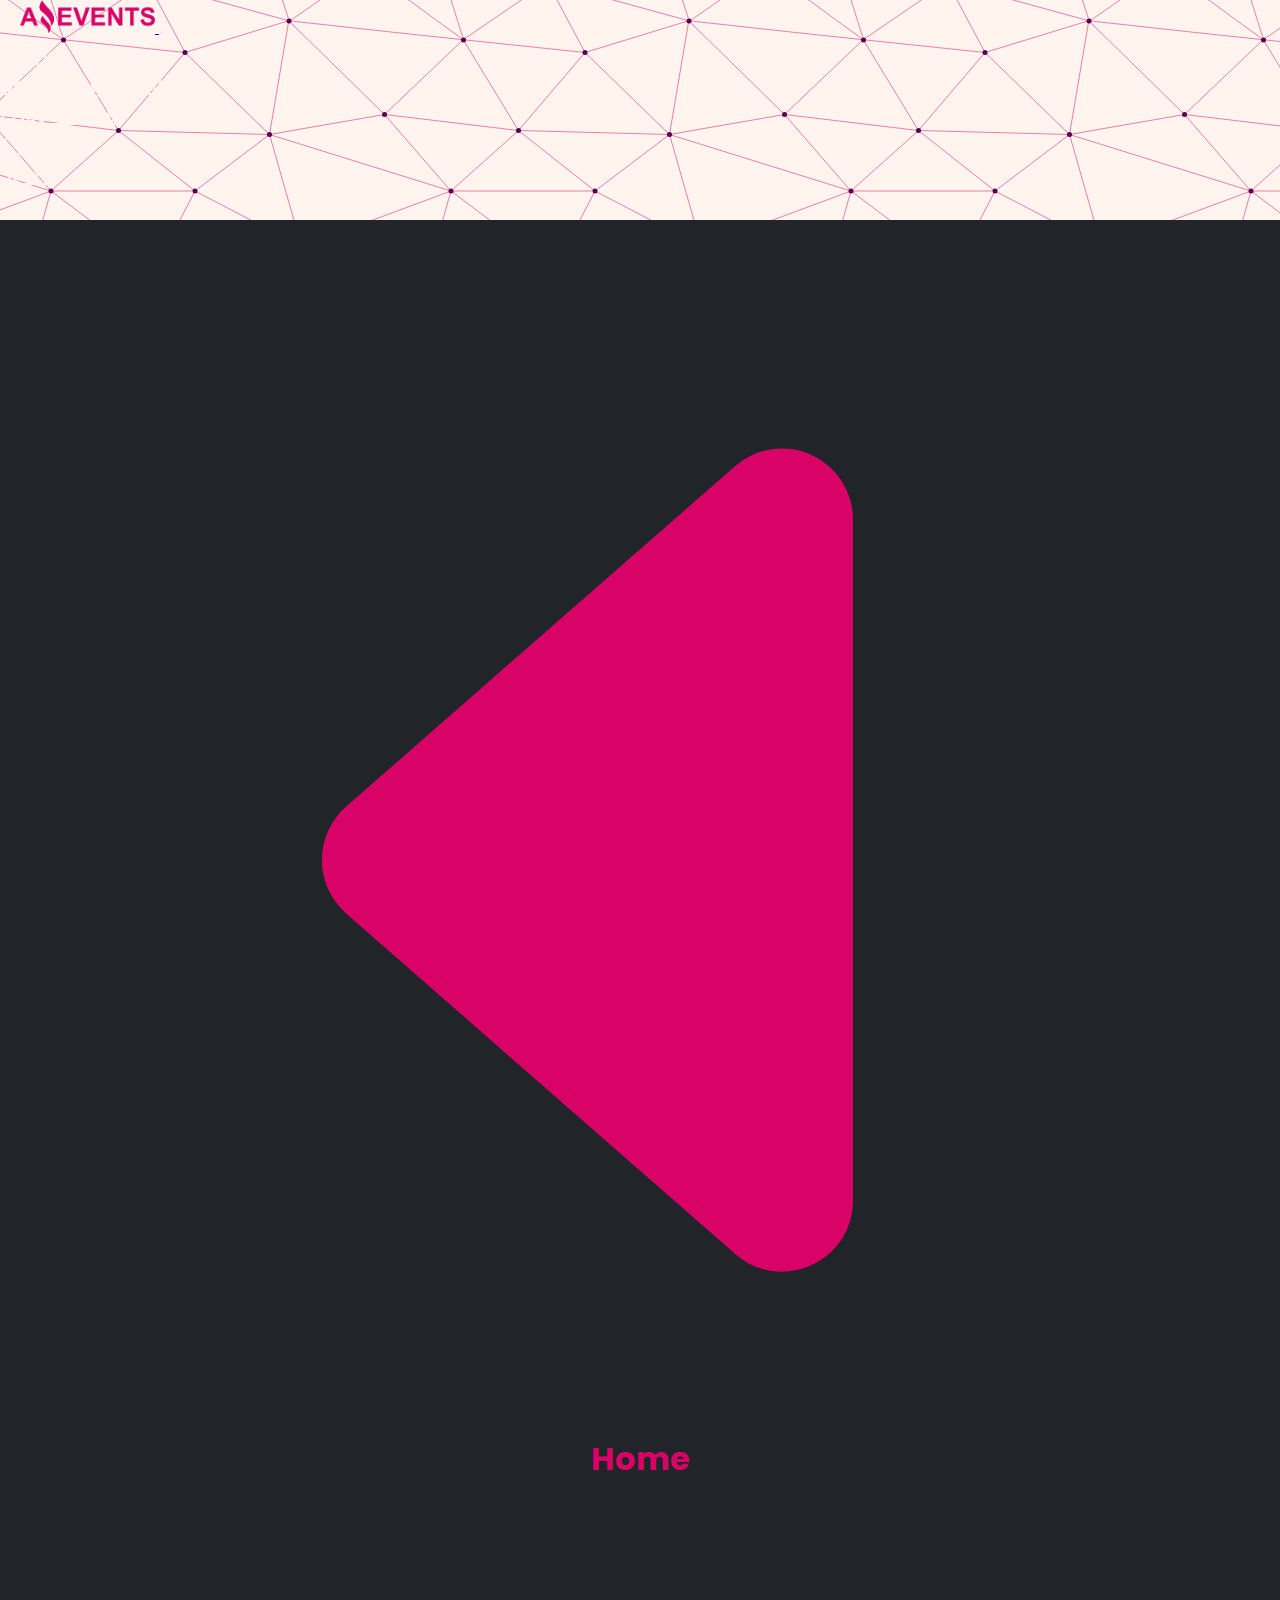
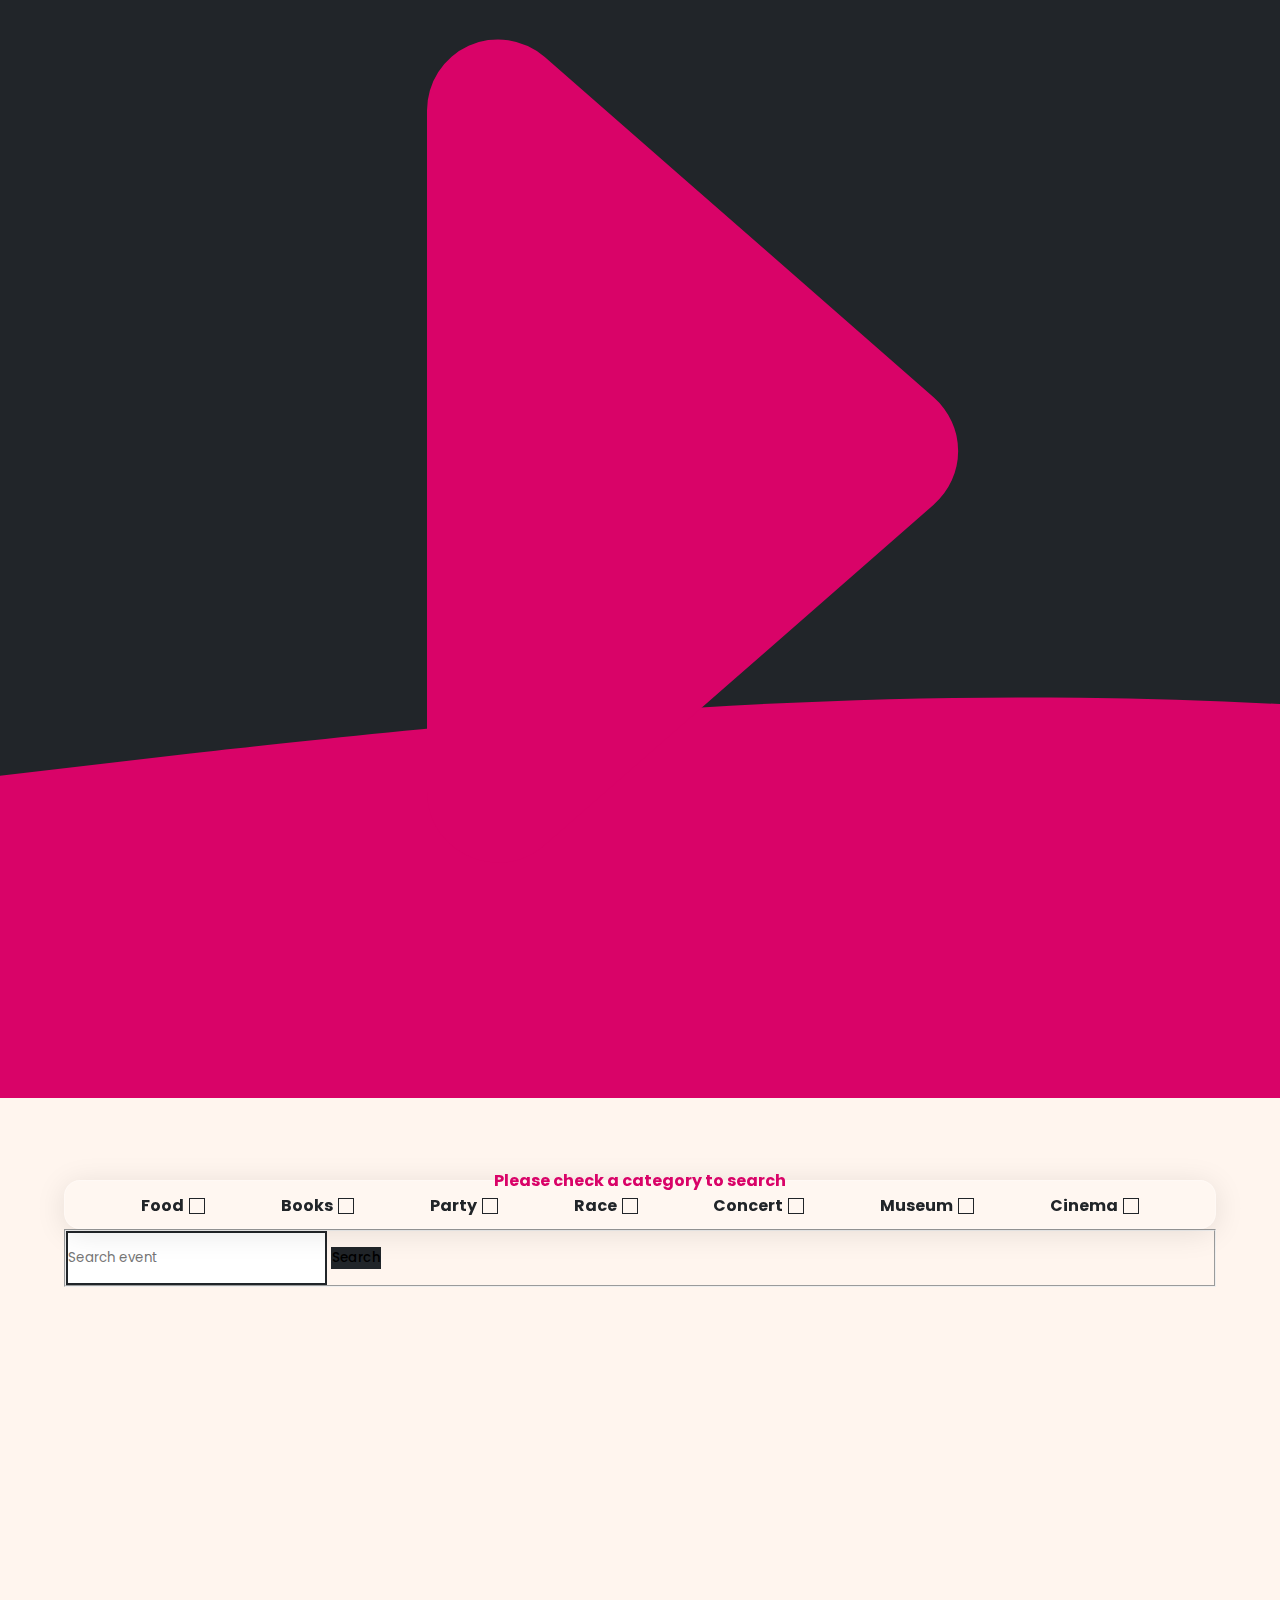
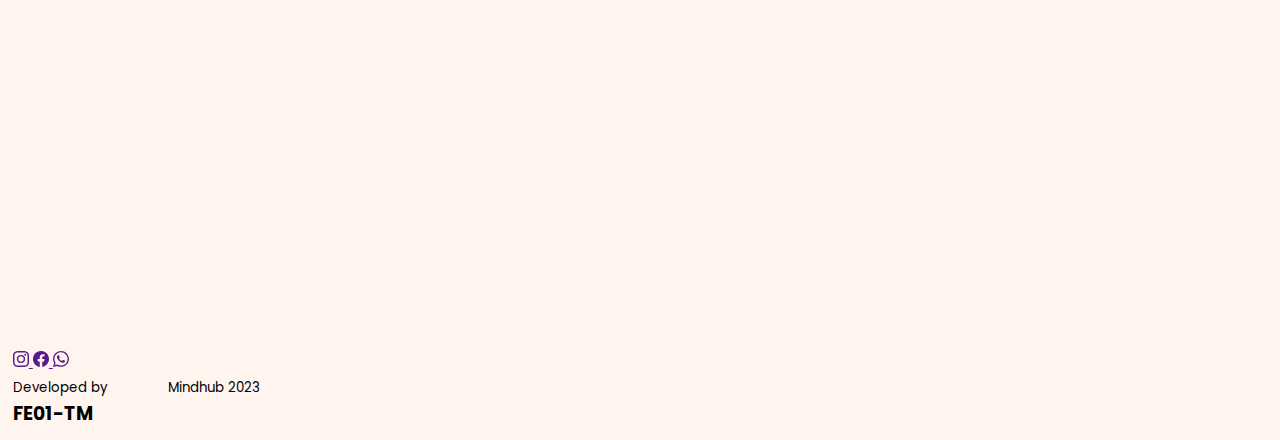
<file: index.html>
<!DOCTYPE html>
<html lang="en">
  <head>
    <meta charset="UTF-8" />
    <meta http-equiv="X-UA-Compatible" content="IE=edge" />
    <meta name="viewport" content="width=device-width, initial-scale=1.0" />
    <link
      href="https://cdn.jsdelivr.net/npm/bootstrap@5.3.0-alpha1/dist/css/bootstrap.min.css"
      rel="stylesheet"
      integrity="sha384-GLhlTQ8iRABdZLl6O3oVMWSktQOp6b7In1Zl3/Jr59b6EGGoI1aFkw7cmDA6j6gD"
      crossorigin="anonymous"
    />
    <link rel="stylesheet" href="./styles/style.css" />
    <link
      rel="shortcut icon"
      href="./assets/favicon-AmazingEvents.ico"
      type="image/x-icon"
    />
    <link rel="preconnect" href="https://fonts.googleapis.com">
    <link rel="preconnect" href="https://fonts.gstatic.com" crossorigin>
    <link href="https://fonts.googleapis.com/css2?family=Poppins:wght@200&display=swap" rel="stylesheet">
    <title>Home - Amazing Events</title>
  </head>
  <body>
    <!--======================HEADER======================-->
    <header>
      <!--==========NAVBAR==========-->
      <nav id="navbar" class="navbar navbar-expand-lg navbar-dark bg-dark fixed-top">
        <a class="navbar-brand" href="#">
          <img
            src="./assets/Logo-Amazing-Events.png"
            class="navbarLogo"
            alt="logoAmazingEvents"
          />
        </a>
        <!--BurguerButton-->
        <button
          class="navbar-toggler"
          type="button"
          data-bs-toggle="collapse"
          data-bs-target="#navbarNav"
          aria-controls="navbarNav"
          aria-expanded="false"
          aria-label="Toggle navigation"
        >
          <span class="navbar-toggler-icon"></span>
        </button>
        <!--Content, data-bs-toggle direction by id-->
        <div
          class="collapse navbar-collapse justify-content-end"
          id="navbarNav"
        >
          <ul class="navbar-nav">
            <li class="nav-item active">
              <a class="nav-link" href="#">Home</a>
            </li>
            <li class="nav-item">
              <a class="nav-link" href="./pages/upcomingEvents.html"
                >Upcoming Events</a
              >
            </li>
            <li class="nav-item">
              <a class="nav-link" href="./pages/pastEvents.html">Past Events</a>
            </li>
            <li class="nav-item">
              <a class="nav-link" href="./pages/contact.html">Contact</a>
            </li>
            <li class="nav-item">
              <a class="nav-link" href="./pages/stats.html">Stats</a>
            </li>
          </ul>
        </div>
      </nav>
       <!--======================TITLE-MENU======================-->
       <div class="container-fluid title d-flex justify-content-between">
        <a href="#"><svg xmlns="http://www.w3.org/2000/svg" fill="currentColor" class="bi bi-caret-left-fill" viewBox="0 0 16 16">
            <path d="m3.86 8.753 5.482 4.796c.646.566 1.658.106 1.658-.753V3.204a1 1 0 0 0-1.659-.753l-5.48 4.796a1 1 0 0 0 0 1.506z"/>
          </svg></a>
        <h1>Home</h1>
        <a href="./pages/upcomingEvents.html"><svg xmlns="http://www.w3.org/2000/svg" fill="currentColor" class="bi bi-caret-right-fill" viewBox="0 0 16 16">
            <path d="m12.14 8.753-5.482 4.796c-.646.566-1.658.106-1.658-.753V3.204a1 1 0 0 1 1.659-.753l5.48 4.796a1 1 0 0 1 0 1.506z"/>
          </svg></a>
      </div>
    </header>
    <!--======================MAIN-CONTENT======================-->
    <main>
      <!--======================FORM-CATEGORY======================-->
      <div class="container-fluid searchBarContainer">
        <form id="searchBar" role="search" class="searchBar d-flex justify-content-between align-items-center flex-wrap">
          <fieldset id="checkboxContainer" class="checkboxContainer">
            <legend>Please check a category to search</legend>
            <div class="checkbox">
              <label for="food">Food</label>
              <input
                type="checkbox"
                name="food"
                id="food"
                value="Food"
              />
            </div>
            
            <div class="checkbox">
              <label for="books">Books</label>
              <input
                type="checkbox"
                name="books"
                id="books"
                value="Books"
              />
            </div>
  
            <div class="checkbox">
              <label for="party">Party</label>
              <input
                type="checkbox"
                name="party"
                id="party"
                value="Party"
              />
            </div>

            <div class="checkbox">
              <label for="race">Race</label>
              <input
                type="checkbox"
                name="race"
                id="race"
                value="Race"
              />
            </div>
            
            <div class="checkbox">
              <label for="concert">Concert</label>
              <input
                type="checkbox"
                name="concert"
                id="concert"
                value="Concert"
              />
            </div>

            <div class="checkbox">
              <label for="museum">Museum</label>
              <input
                type="checkbox"
                name="museum"
                id="museum"
                value="Museum"
              />
            </div>


            <div class="checkbox">
              <label for="cinema">Cinema</label>
              <input
                type="checkbox"
                name="cinema"
                id="cinema"
                value="Cinema"
              />
            </div>
          </fieldset>
          <!--======================FORM-SEARCH-BUTTON======================-->
          <fieldset class="writeSearch d-flex">
            <input
              id="search-write-space"
              class="form-control me-2"
              type="search"
              placeholder="Search event"
              aria-label="Search"
            />
            <button class="btn btn-primary btn-custom" type="submit">Search</button>
          </fieldset>
        </form>
      </div>
      <!--======================CARDS======================-->
      <div id="cards" class="container-fluid d-flex justify-content-center flex-wrap">
        <!--======================ADD-CARDS======================-->
      </div>
      <!--======================ERROR-MSJ======================-->
      <div class="container-fluid d-flex justify-content-center">
        <div id="errorMessage" class="errorMessage d-flex flex-column align-items-center align-self-center" div></div>
      </div>
    </main>
     <!--======================FOOTER======================-->
     <footer class="text-center text-lg-start text-white bg-dark ">
      <div class="d-flex justify-content-between align-items-center">
        <!--==========SOCIAL-BUTTONS==========-->
        <div class="socialWebs">
          <!--==========IG==========-->
          <a href="" class="btn btn-outline-light btn-footer">
            <svg xmlns="http://www.w3.org/2000/svg" width="16" height="16" fill="currentColor" class="bi bi-instagram" viewBox="0 0 16 16">
            <path d="M8 0C5.829 0 5.556.01 4.703.048 3.85.088 3.269.222 2.76.42a3.917 3.917 0 0 0-1.417.923A3.927 3.927 0 0 0 .42 2.76C.222 3.268.087 3.85.048 4.7.01 5.555 0 5.827 0 8.001c0 2.172.01 2.444.048 3.297.04.852.174 1.433.372 1.942.205.526.478.972.923 1.417.444.445.89.719 1.416.923.51.198 1.09.333 1.942.372C5.555 15.99 5.827 16 8 16s2.444-.01 3.298-.048c.851-.04 1.434-.174 1.943-.372a3.916 3.916 0 0 0 1.416-.923c.445-.445.718-.891.923-1.417.197-.509.332-1.09.372-1.942C15.99 10.445 16 10.173 16 8s-.01-2.445-.048-3.299c-.04-.851-.175-1.433-.372-1.941a3.926 3.926 0 0 0-.923-1.417A3.911 3.911 0 0 0 13.24.42c-.51-.198-1.092-.333-1.943-.372C10.443.01 10.172 0 7.998 0h.003zm-.717 1.442h.718c2.136 0 2.389.007 3.232.046.78.035 1.204.166 1.486.275.373.145.64.319.92.599.28.28.453.546.598.92.11.281.24.705.275 1.485.039.843.047 1.096.047 3.231s-.008 2.389-.047 3.232c-.035.78-.166 1.203-.275 1.485a2.47 2.47 0 0 1-.599.919c-.28.28-.546.453-.92.598-.28.11-.704.24-1.485.276-.843.038-1.096.047-3.232.047s-2.39-.009-3.233-.047c-.78-.036-1.203-.166-1.485-.276a2.478 2.478 0 0 1-.92-.598 2.48 2.48 0 0 1-.6-.92c-.109-.281-.24-.705-.275-1.485-.038-.843-.046-1.096-.046-3.233 0-2.136.008-2.388.046-3.231.036-.78.166-1.204.276-1.486.145-.373.319-.64.599-.92.28-.28.546-.453.92-.598.282-.11.705-.24 1.485-.276.738-.034 1.024-.044 2.515-.045v.002zm4.988 1.328a.96.96 0 1 0 0 1.92.96.96 0 0 0 0-1.92zm-4.27 1.122a4.109 4.109 0 1 0 0 8.217 4.109 4.109 0 0 0 0-8.217zm0 1.441a2.667 2.667 0 1 1 0 5.334 2.667 2.667 0 0 1 0-5.334z"/>
          </svg>
          </a>
          <!--==========FB==========-->
          <a href="" class="btn btn-outline-light btn-footer">
            <svg xmlns="http://www.w3.org/2000/svg" width="16" height="16" fill="currentColor" class="bi bi-facebook" viewBox="0 0 16 16">
              <path d="M16 8.049c0-4.446-3.582-8.05-8-8.05C3.58 0-.002 3.603-.002 8.05c0 4.017 2.926 7.347 6.75 7.951v-5.625h-2.03V8.05H6.75V6.275c0-2.017 1.195-3.131 3.022-3.131.876 0 1.791.157 1.791.157v1.98h-1.009c-.993 0-1.303.621-1.303 1.258v1.51h2.218l-.354 2.326H9.25V16c3.824-.604 6.75-3.934 6.75-7.951z"/>
            </svg>
          </a>
          <!--==========WS==========-->
          <a href="" class="btn btn-outline-light btn-footer">
            <svg xmlns="http://www.w3.org/2000/svg" width="16" height="16" fill="currentColor" class="bi bi-whatsapp" viewBox="0 0 16 16">
              <path d="M13.601 2.326A7.854 7.854 0 0 0 7.994 0C3.627 0 .068 3.558.064 7.926c0 1.399.366 2.76 1.057 3.965L0 16l4.204-1.102a7.933 7.933 0 0 0 3.79.965h.004c4.368 0 7.926-3.558 7.93-7.93A7.898 7.898 0 0 0 13.6 2.326zM7.994 14.521a6.573 6.573 0 0 1-3.356-.92l-.24-.144-2.494.654.666-2.433-.156-.251a6.56 6.56 0 0 1-1.007-3.505c0-3.626 2.957-6.584 6.591-6.584a6.56 6.56 0 0 1 4.66 1.931 6.557 6.557 0 0 1 1.928 4.66c-.004 3.639-2.961 6.592-6.592 6.592zm3.615-4.934c-.197-.099-1.17-.578-1.353-.646-.182-.065-.315-.099-.445.099-.133.197-.513.646-.627.775-.114.133-.232.148-.43.05-.197-.1-.836-.308-1.592-.985-.59-.525-.985-1.175-1.103-1.372-.114-.198-.011-.304.088-.403.087-.088.197-.232.296-.346.1-.114.133-.198.198-.33.065-.134.034-.248-.015-.347-.05-.099-.445-1.076-.612-1.47-.16-.389-.323-.335-.445-.34-.114-.007-.247-.007-.38-.007a.729.729 0 0 0-.529.247c-.182.198-.691.677-.691 1.654 0 .977.71 1.916.81 2.049.098.133 1.394 2.132 3.383 2.992.47.205.84.326 1.129.418.475.152.904.129 1.246.08.38-.058 1.171-.48 1.338-.943.164-.464.164-.86.114-.943-.049-.084-.182-.133-.38-.232z"/>
            </svg>
          </a>
        </div>
        <!--==========TEXT==========-->
        <div class="d-flex flex-column align-items-center">
          <small>Developed by <a class="credits" target="_blank " href="https://github.com/spuk0">@spuk0</a></small>
          <small>Mindhub 2023</small>
        </div>
        <div>
          <h3>FE01-TM</h3>
        </div>
        
      </div>
  </footer>
    <!--======================SCRIPTS======================-->
    <!--<script src="./scripts/data.js"></script> -->
    <script src="./scripts/main.js"></script>
    <script
      src="https://cdn.jsdelivr.net/npm/bootstrap@5.3.0-alpha1/dist/js/bootstrap.bundle.min.js"
      integrity="sha384-w76AqPfDkMBDXo30jS1Sgez6pr3x5MlQ1ZAGC+nuZB+EYdgRZgiwxhTBTkF7CXvN"
      crossorigin="anonymous"
    ></script>
  </body>
</html>
</file>
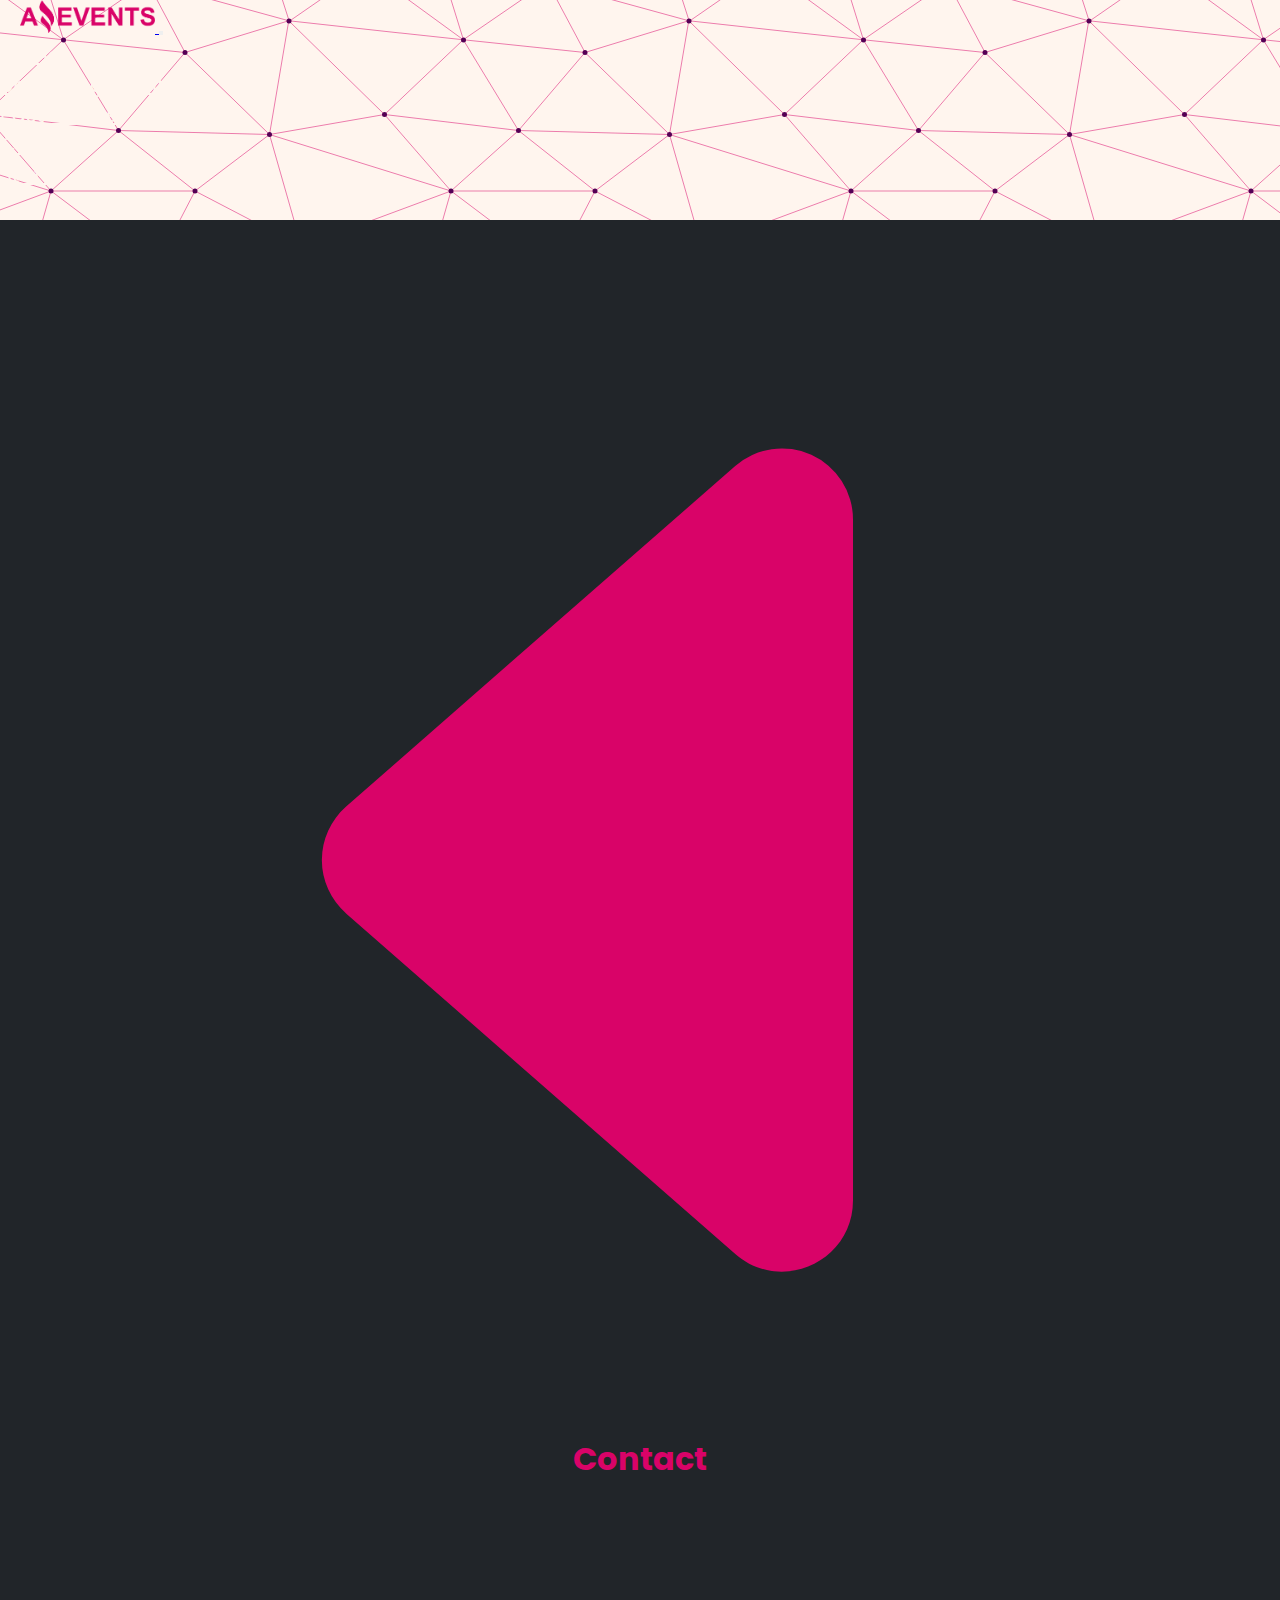
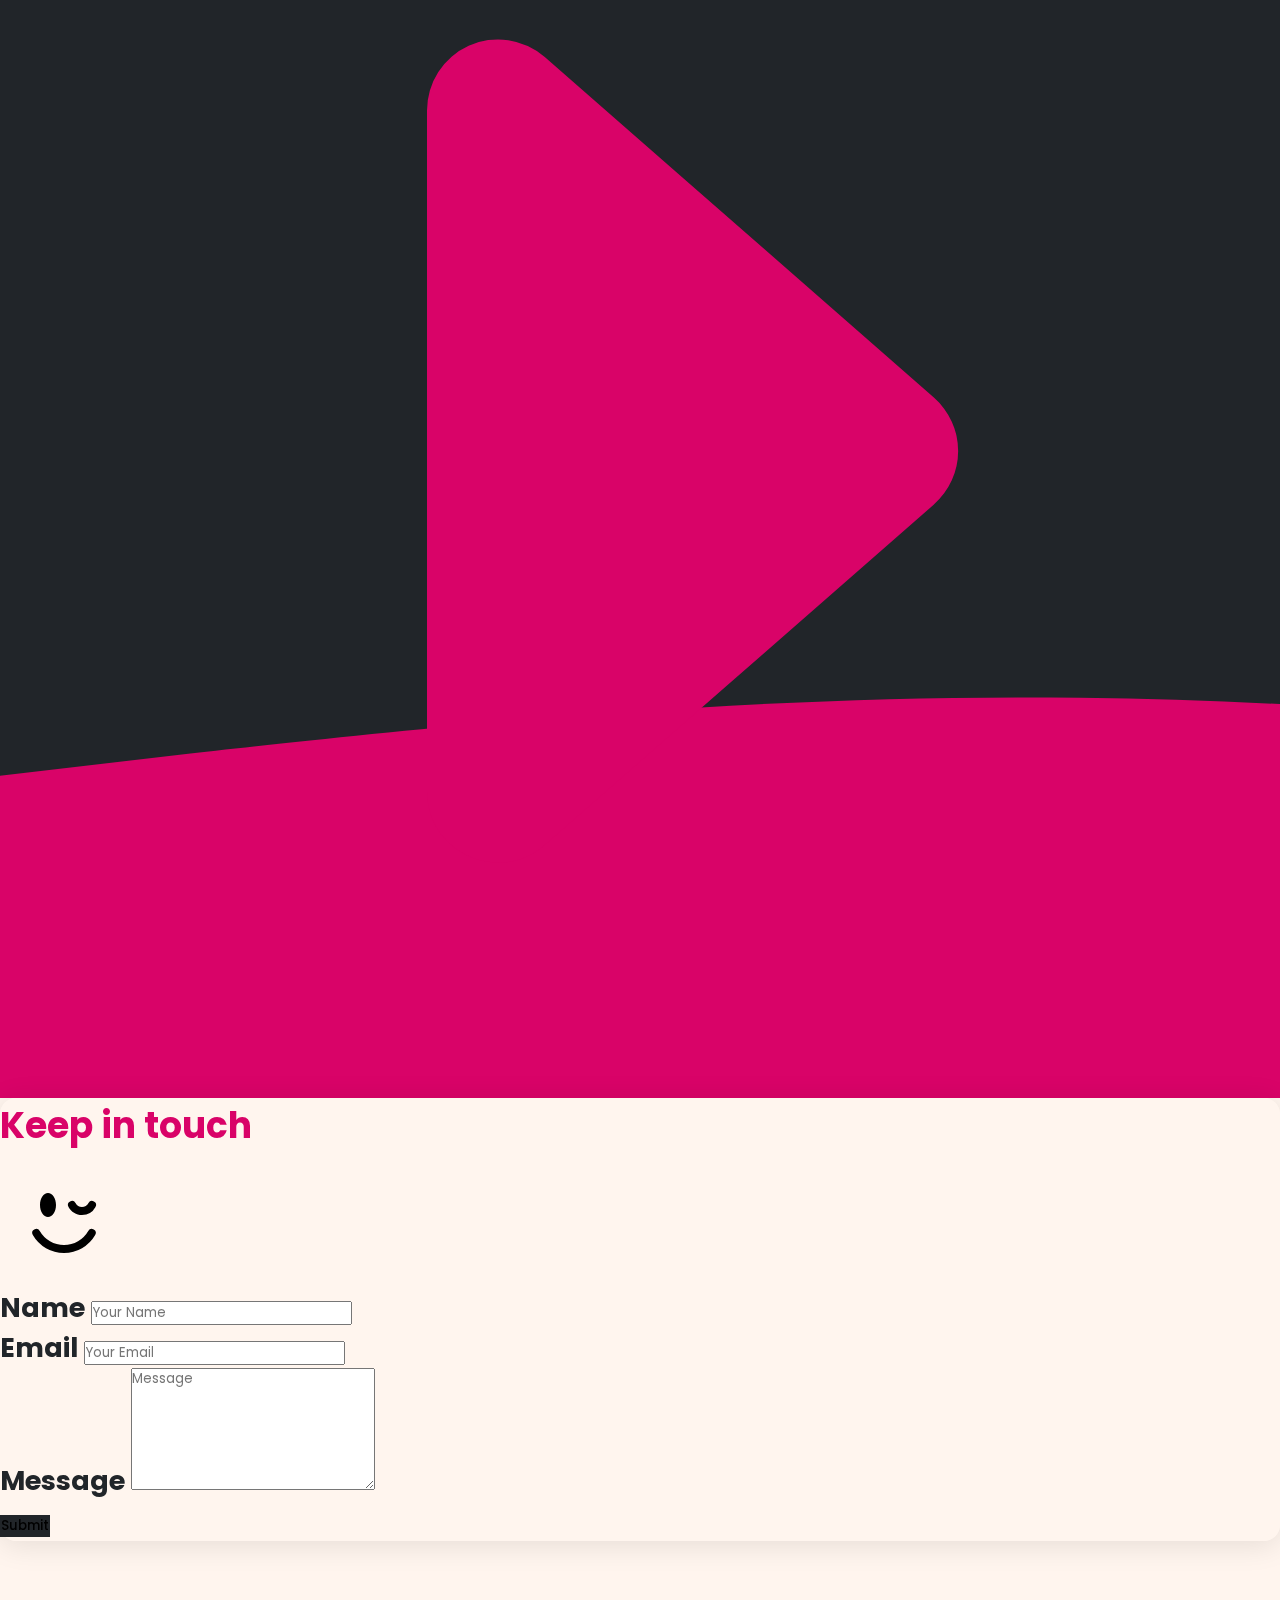
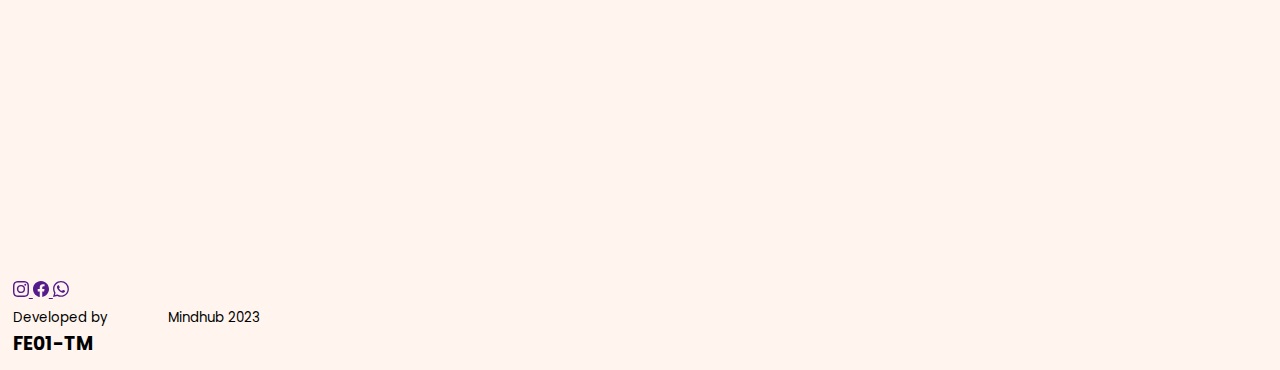
<file: pages/contact.html>
<!DOCTYPE html>
<html lang="en">
  <head>
    <meta charset="UTF-8" />
    <meta http-equiv="X-UA-Compatible" content="IE=edge" />
    <meta name="viewport" content="width=device-width, initial-scale=1.0" />
    <link
      href="https://cdn.jsdelivr.net/npm/bootstrap@5.3.0-alpha1/dist/css/bootstrap.min.css"
      rel="stylesheet"
      integrity="sha384-GLhlTQ8iRABdZLl6O3oVMWSktQOp6b7In1Zl3/Jr59b6EGGoI1aFkw7cmDA6j6gD"
      crossorigin="anonymous"
    />
    <link rel="stylesheet" href="../styles/style.css" />
    <link
      rel="shortcut icon"
      href="../assets/favicon-AmazingEvents.ico"
      type="image/x-icon"
    />
    <link rel="preconnect" href="https://fonts.googleapis.com">
    <link rel="preconnect" href="https://fonts.gstatic.com" crossorigin>
    <link href="https://fonts.googleapis.com/css2?family=Poppins:wght@200&display=swap" rel="stylesheet">
    <title>Contact - Amazing Events</title>
  </head>
  <body>
    <!--======================HEADER======================-->

    <header>
      <!--======================NAVBAR======================-->

      <nav class="navbar navbar-expand-lg navbar-dark bg-dark fixed-top">
        <a class="navbar-brand" href="#">
          <img
            src="../assets/Logo-Amazing-Events.png"
            class="navbarLogo"
            alt="logoAmazingEvents"
          />
        </a>
        <!--BurguerButton-->
        <button
          class="navbar-toggler"
          type="button"
          data-bs-toggle="collapse"
          data-bs-target="#navbarNav"
          aria-controls="navbarNav"
          aria-expanded="false"
          aria-label="Toggle navigation"
        >
          <span class="navbar-toggler-icon"></span>
        </button>
        <!--Content, data-bs-toggle direction by id-->
        <div
          class="collapse navbar-collapse justify-content-end"
          id="navbarNav"
        >
          <ul class="navbar-nav">
            <li class="nav-item active">
              <a class="nav-link" href="../index.html">Home</a>
            </li>
            <li class="nav-item">
              <a class="nav-link" href="./upcomingEvents.html"
                >Upcoming Events</a
              >
            </li>
            <li class="nav-item">
              <a class="nav-link" href="./pastEvents.html">Past Events</a>
            </li>
            <li class="nav-item">
              <a class="nav-link" href="#">Contact</a>
            </li>
            <li class="nav-item">
              <a class="nav-link" href="./stats.html">Stats</a>
            </li>
          </ul>
        </div>
      </nav>
      <!--======================TITLE-MENU======================-->
      <div class="title d-flex align-items-center justify-content-between">
        <a href="./pastEvents.html"><svg xmlns="http://www.w3.org/2000/svg" fill="currentColor" class="bi bi-caret-left-fill" viewBox="0 0 16 16">
            <path d="m3.86 8.753 5.482 4.796c.646.566 1.658.106 1.658-.753V3.204a1 1 0 0 0-1.659-.753l-5.48 4.796a1 1 0 0 0 0 1.506z"/>
          </svg></a>
        <h1>Contact</h1>
        <a href="./stats.html"><svg xmlns="http://www.w3.org/2000/svg" fill="currentColor" class="bi bi-caret-right-fill" viewBox="0 0 16 16">
            <path d="m12.14 8.753-5.482 4.796c-.646.566-1.658.106-1.658-.753V3.204a1 1 0 0 1 1.659-.753l5.48 4.796a1 1 0 0 1 0 1.506z"/>
          </svg></a>
      </div>
    </header>
    <!--======================MAIN-CONTENT======================-->
    <main>
      <form class="form-contact mt-5 container-fluid d-flex justify-content-center">
        <div class="glass-form">
          <div class="text-center">
            <h3 class="text-primary">Keep in touch</h3>
            <img src="../assets/smile-checked.svg" class="lead">
        </div>
        <div class="d-flex justify-content-center">
            <div class="form-contact-body col-md-5 p-1">
                    <div>
                        <label for="name" class="form-label">Name</label>
                        <input id="name" type="text" name="name" class="form-control" placeholder="Your Name" required>
                    </div>
                    <div class="mt-3">
                        <label for="email" class="form-label">Email</label>
                        <input id="email" type="text" name="email" class="form-control" placeholder="Your Email" required>
                    </div>
                    <div class="mt-3 mb-3">
                        <label for="message" class="form-label">Message</label>
                        <textarea id="message" name="message" cols="20" rows="6" class="form-control"
                            placeholder="Message"></textarea>
                    </div>
                    <input type="submit" value="Submit" class="mb-3 btn btn-primary btn-custom">
            </div>
        </div>
        </div>
      </form>
    </main>
    <!--======================FOOTER======================-->
    <footer class="text-center text-lg-start text-white bg-dark ">
      <div class="d-flex justify-content-between align-items-center">
        <!--==========SOCIAL-BUTTONS==========-->
        <div class="socialWebs">
          <!--==========IG==========-->
          <a href="" class="btn btn-outline-light btn-footer">
            <svg xmlns="http://www.w3.org/2000/svg" width="16" height="16" fill="currentColor" class="bi bi-instagram" viewBox="0 0 16 16">
            <path d="M8 0C5.829 0 5.556.01 4.703.048 3.85.088 3.269.222 2.76.42a3.917 3.917 0 0 0-1.417.923A3.927 3.927 0 0 0 .42 2.76C.222 3.268.087 3.85.048 4.7.01 5.555 0 5.827 0 8.001c0 2.172.01 2.444.048 3.297.04.852.174 1.433.372 1.942.205.526.478.972.923 1.417.444.445.89.719 1.416.923.51.198 1.09.333 1.942.372C5.555 15.99 5.827 16 8 16s2.444-.01 3.298-.048c.851-.04 1.434-.174 1.943-.372a3.916 3.916 0 0 0 1.416-.923c.445-.445.718-.891.923-1.417.197-.509.332-1.09.372-1.942C15.99 10.445 16 10.173 16 8s-.01-2.445-.048-3.299c-.04-.851-.175-1.433-.372-1.941a3.926 3.926 0 0 0-.923-1.417A3.911 3.911 0 0 0 13.24.42c-.51-.198-1.092-.333-1.943-.372C10.443.01 10.172 0 7.998 0h.003zm-.717 1.442h.718c2.136 0 2.389.007 3.232.046.78.035 1.204.166 1.486.275.373.145.64.319.92.599.28.28.453.546.598.92.11.281.24.705.275 1.485.039.843.047 1.096.047 3.231s-.008 2.389-.047 3.232c-.035.78-.166 1.203-.275 1.485a2.47 2.47 0 0 1-.599.919c-.28.28-.546.453-.92.598-.28.11-.704.24-1.485.276-.843.038-1.096.047-3.232.047s-2.39-.009-3.233-.047c-.78-.036-1.203-.166-1.485-.276a2.478 2.478 0 0 1-.92-.598 2.48 2.48 0 0 1-.6-.92c-.109-.281-.24-.705-.275-1.485-.038-.843-.046-1.096-.046-3.233 0-2.136.008-2.388.046-3.231.036-.78.166-1.204.276-1.486.145-.373.319-.64.599-.92.28-.28.546-.453.92-.598.282-.11.705-.24 1.485-.276.738-.034 1.024-.044 2.515-.045v.002zm4.988 1.328a.96.96 0 1 0 0 1.92.96.96 0 0 0 0-1.92zm-4.27 1.122a4.109 4.109 0 1 0 0 8.217 4.109 4.109 0 0 0 0-8.217zm0 1.441a2.667 2.667 0 1 1 0 5.334 2.667 2.667 0 0 1 0-5.334z"/>
          </svg>
          </a>
          <!--==========FB==========-->
          <a href="" class="btn btn-outline-light btn-footer">
            <svg xmlns="http://www.w3.org/2000/svg" width="16" height="16" fill="currentColor" class="bi bi-facebook" viewBox="0 0 16 16">
              <path d="M16 8.049c0-4.446-3.582-8.05-8-8.05C3.58 0-.002 3.603-.002 8.05c0 4.017 2.926 7.347 6.75 7.951v-5.625h-2.03V8.05H6.75V6.275c0-2.017 1.195-3.131 3.022-3.131.876 0 1.791.157 1.791.157v1.98h-1.009c-.993 0-1.303.621-1.303 1.258v1.51h2.218l-.354 2.326H9.25V16c3.824-.604 6.75-3.934 6.75-7.951z"/>
            </svg>
          </a>
          <!--==========WS==========-->
          <a href="" class="btn btn-outline-light btn-footer">
            <svg xmlns="http://www.w3.org/2000/svg" width="16" height="16" fill="currentColor" class="bi bi-whatsapp" viewBox="0 0 16 16">
              <path d="M13.601 2.326A7.854 7.854 0 0 0 7.994 0C3.627 0 .068 3.558.064 7.926c0 1.399.366 2.76 1.057 3.965L0 16l4.204-1.102a7.933 7.933 0 0 0 3.79.965h.004c4.368 0 7.926-3.558 7.93-7.93A7.898 7.898 0 0 0 13.6 2.326zM7.994 14.521a6.573 6.573 0 0 1-3.356-.92l-.24-.144-2.494.654.666-2.433-.156-.251a6.56 6.56 0 0 1-1.007-3.505c0-3.626 2.957-6.584 6.591-6.584a6.56 6.56 0 0 1 4.66 1.931 6.557 6.557 0 0 1 1.928 4.66c-.004 3.639-2.961 6.592-6.592 6.592zm3.615-4.934c-.197-.099-1.17-.578-1.353-.646-.182-.065-.315-.099-.445.099-.133.197-.513.646-.627.775-.114.133-.232.148-.43.05-.197-.1-.836-.308-1.592-.985-.59-.525-.985-1.175-1.103-1.372-.114-.198-.011-.304.088-.403.087-.088.197-.232.296-.346.1-.114.133-.198.198-.33.065-.134.034-.248-.015-.347-.05-.099-.445-1.076-.612-1.47-.16-.389-.323-.335-.445-.34-.114-.007-.247-.007-.38-.007a.729.729 0 0 0-.529.247c-.182.198-.691.677-.691 1.654 0 .977.71 1.916.81 2.049.098.133 1.394 2.132 3.383 2.992.47.205.84.326 1.129.418.475.152.904.129 1.246.08.38-.058 1.171-.48 1.338-.943.164-.464.164-.86.114-.943-.049-.084-.182-.133-.38-.232z"/>
            </svg>
          </a>
        </div>
        <!--==========TEXT==========-->
        <div class="d-flex flex-column align-items-center">
          <small>Developed by <a class="credits" target="_blank " href="https://github.com/spuk0">@spuk0</a></small>
          <small>Mindhub 2023</small>
        </div>
        <div>
          <h3>FE01-TM</h3>
        </div>
        
      </div>
  </footer>
    <!--======================SCRIPTS======================-->
    <script src="../scripts/main.js"></script>
    <script
      src="https://cdn.jsdelivr.net/npm/bootstrap@5.3.0-alpha1/dist/js/bootstrap.bundle.min.js"
      integrity="sha384-w76AqPfDkMBDXo30jS1Sgez6pr3x5MlQ1ZAGC+nuZB+EYdgRZgiwxhTBTkF7CXvN"
      crossorigin="anonymous"
    ></script>
  </body>
</html>
</file>
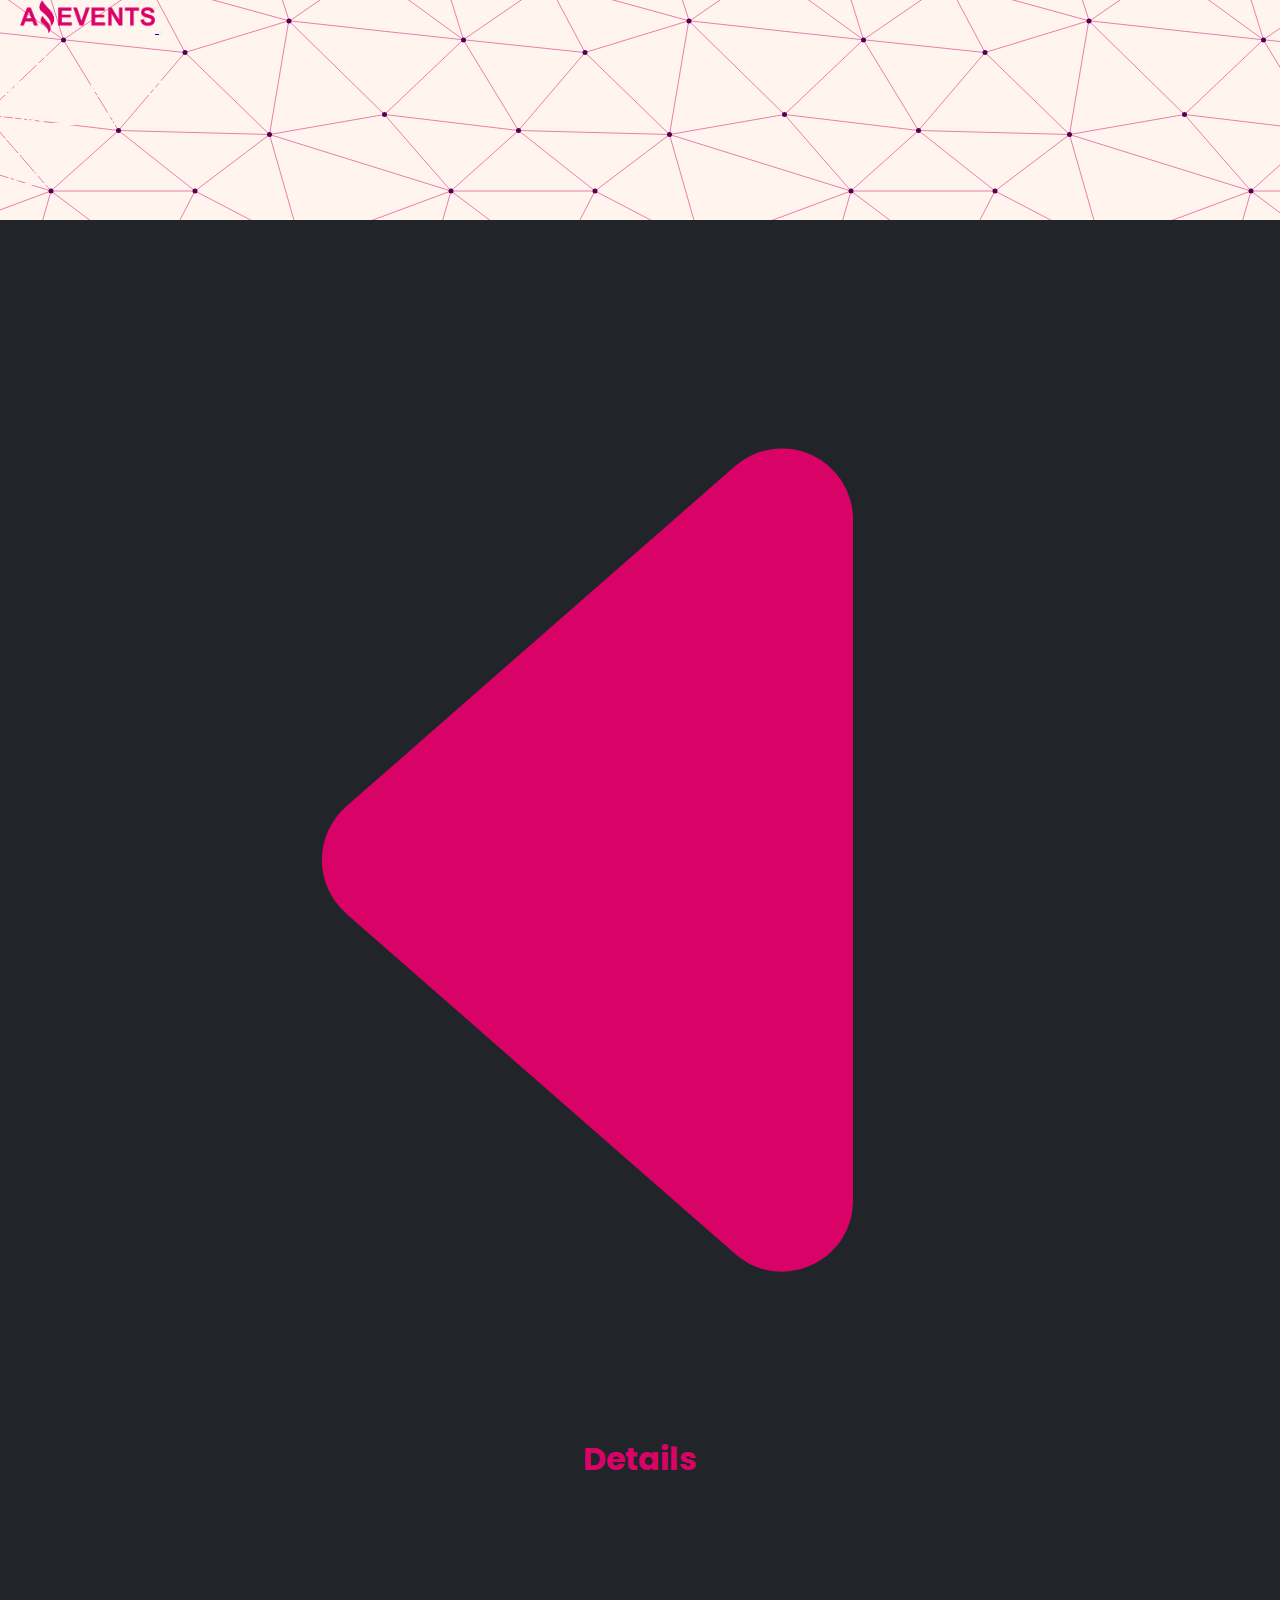
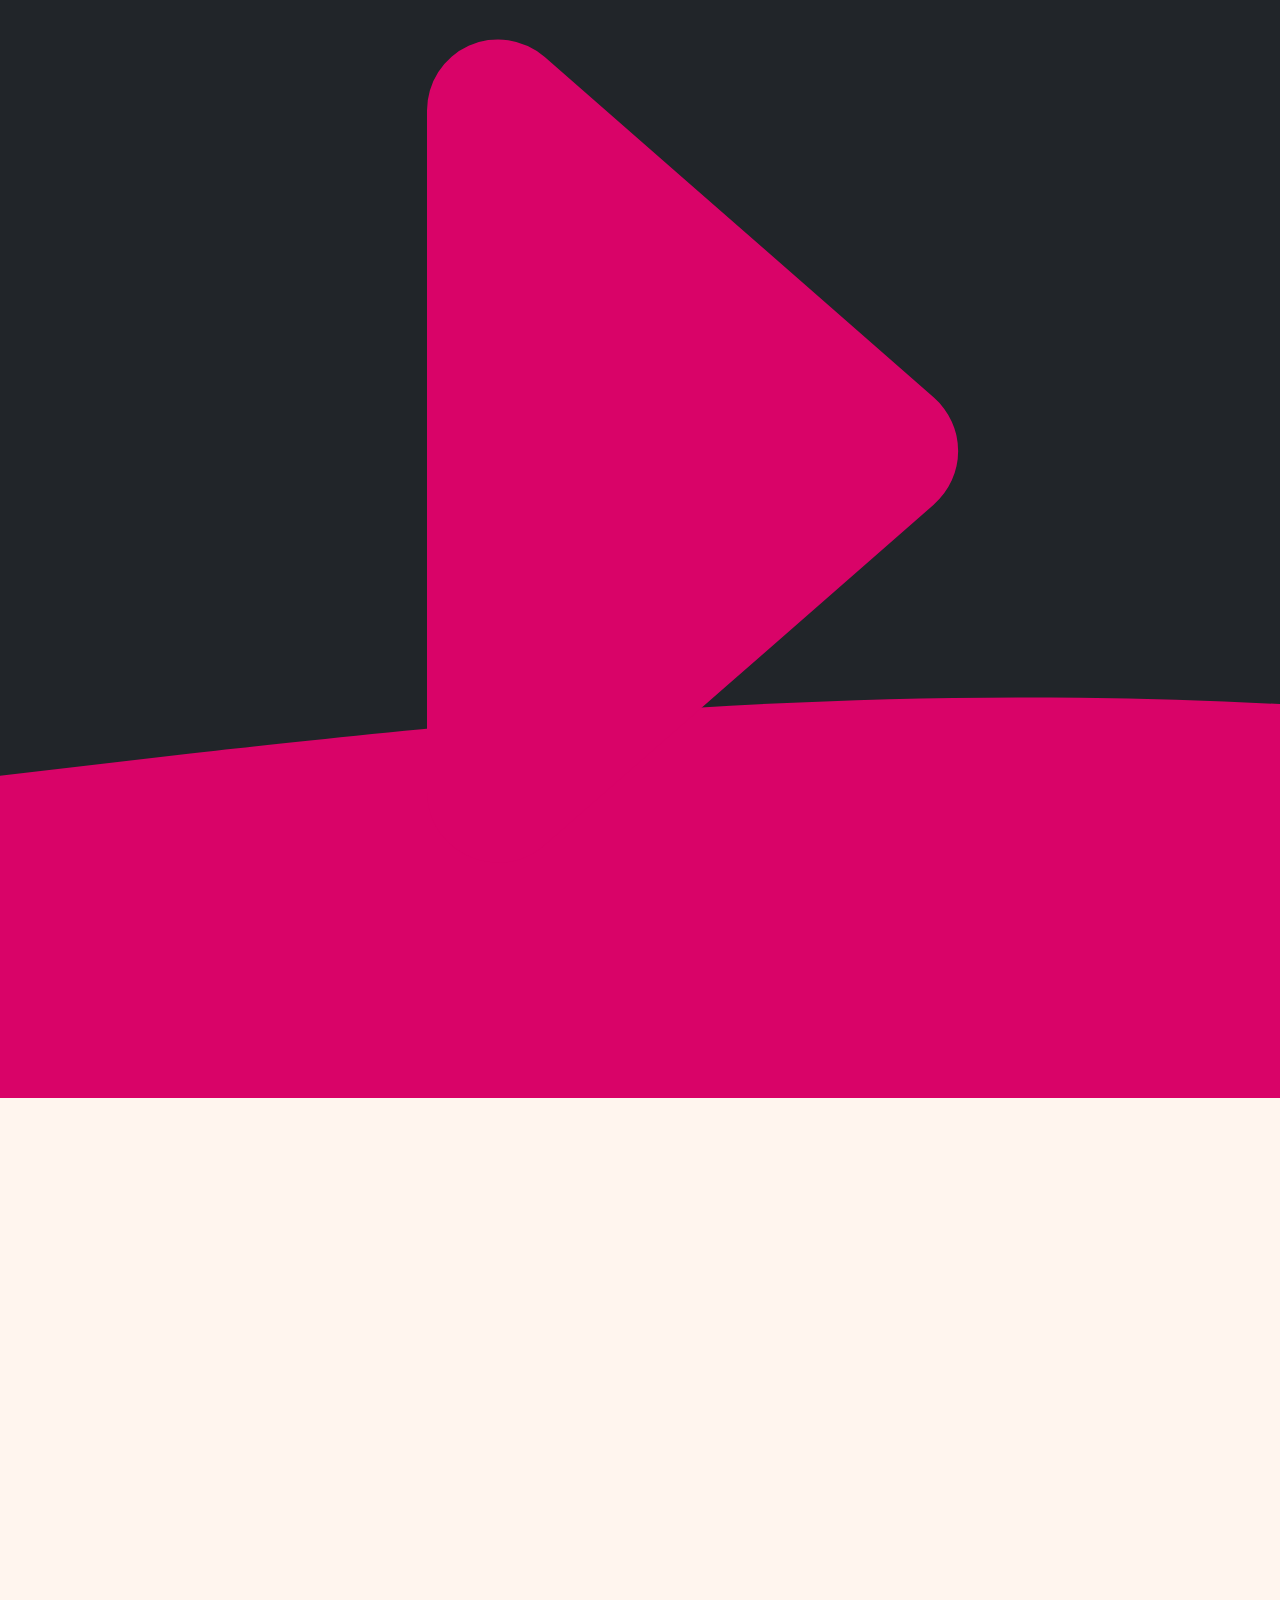
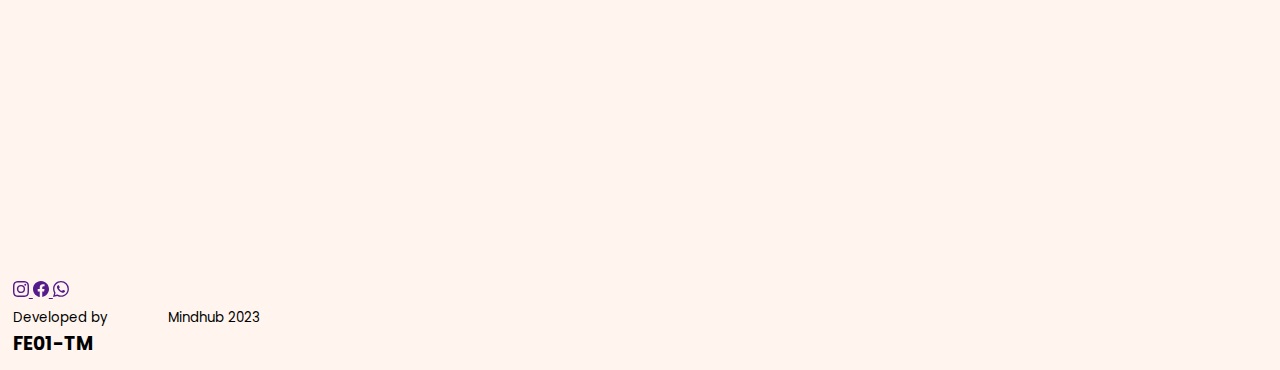
<file: pages/details.html>
<!DOCTYPE html>
<html lang="en">
  <head>
    <meta charset="UTF-8" />
    <meta http-equiv="X-UA-Compatible" content="IE=edge" />
    <meta name="viewport" content="width=device-width, initial-scale=1.0" />
    <link
      href="https://cdn.jsdelivr.net/npm/bootstrap@5.3.0-alpha1/dist/css/bootstrap.min.css"
      rel="stylesheet"
      integrity="sha384-GLhlTQ8iRABdZLl6O3oVMWSktQOp6b7In1Zl3/Jr59b6EGGoI1aFkw7cmDA6j6gD"
      crossorigin="anonymous"
    />
    <link rel="stylesheet" href="../styles/style.css" />
    <link
      rel="shortcut icon"
      href="../assets/favicon-AmazingEvents.ico"
      type="image/x-icon"
    />
    <link rel="preconnect" href="https://fonts.googleapis.com">
    <link rel="preconnect" href="https://fonts.gstatic.com" crossorigin>
    <link href="https://fonts.googleapis.com/css2?family=Poppins:wght@200&display=swap" rel="stylesheet">
    <title>Details - Amazing Events</title>
  </head>
  <body>
    <!--======================HEADER======================-->
    <header>
      <!--======================NAVBAR======================-->

      <nav class="navbar navbar-expand-lg navbar-dark bg-dark fixed-top">
        <a class="navbar-brand" href="#">
          <img
            src="../assets/Logo-Amazing-Events.png"
            class="navbarLogo"
            alt="logoAmazingEvents"
          />
        </a>
        <!--BurguerButton-->
        <button
          class="navbar-toggler"
          type="button"
          data-bs-toggle="collapse"
          data-bs-target="#navbarNav"
          aria-controls="navbarNav"
          aria-expanded="false"
          aria-label="Toggle navigation"
        >
          <span class="navbar-toggler-icon"></span>
        </button>
        <!--Content, data-bs-toggle direction by id-->
        <div
          class="collapse navbar-collapse justify-content-end"
          id="navbarNav"
        >
          <ul class="navbar-nav">
            <li class="nav-item active">
              <a class="nav-link" href="../index.html">Home</a>
            </li>
            <li class="nav-item">
              <a class="nav-link" href="./upcomingEvents.html"
                >Upcoming Events</a
              >
            </li>
            <li class="nav-item">
              <a class="nav-link" href="./pastEvents.html">Past Events</a>
            </li>
            <li class="nav-item">
              <a class="nav-link" href="./contact.html">Contact</a>
            </li>
            <li class="nav-item">
              <a class="nav-link" href="./stats.html">Stats</a>
            </li>
          </ul>
        </div>
      </nav>
      <!--======================TITLE-MENU======================-->
      <div class="title d-flex align-items-center justify-content-between">
        <a href="./contact.html"
          ><svg
            xmlns="http://www.w3.org/2000/svg"
            fill="currentColor"
            class="bi bi-caret-left-fill"
            viewBox="0 0 16 16"
          >
            <path
              d="m3.86 8.753 5.482 4.796c.646.566 1.658.106 1.658-.753V3.204a1 1 0 0 0-1.659-.753l-5.48 4.796a1 1 0 0 0 0 1.506z"
            />
          </svg>
        </a>
        <h1>Details</h1>
        <a href="#"
          ><svg
            xmlns="http://www.w3.org/2000/svg"
            fill="currentColor"
            class="bi bi-caret-right-fill"
            viewBox="0 0 16 16"
          >
            <path
              d="m12.14 8.753-5.482 4.796c-.646.566-1.658.106-1.658-.753V3.204a1 1 0 0 1 1.659-.753l5.48 4.796a1 1 0 0 1 0 1.506z"
            />
          </svg>
        </a>
      </div>
    </header>
    <!--======================MAIN======================-->
    <main>
      <!--======================CARD======================-->
      <div id="cardsDetails" class="container d-flex justify-content-center mt-5">
        
      </div>
    </main>
     <!--======================FOOTER======================-->
     <footer class="text-center text-lg-start text-white bg-dark ">
      <div class="d-flex justify-content-between align-items-center">
        <!--==========SOCIAL-BUTTONS==========-->
        <div class="socialWebs">
          <!--==========IG==========-->
          <a href="" class="btn btn-outline-light btn-footer">
            <svg xmlns="http://www.w3.org/2000/svg" width="16" height="16" fill="currentColor" class="bi bi-instagram" viewBox="0 0 16 16">
            <path d="M8 0C5.829 0 5.556.01 4.703.048 3.85.088 3.269.222 2.76.42a3.917 3.917 0 0 0-1.417.923A3.927 3.927 0 0 0 .42 2.76C.222 3.268.087 3.85.048 4.7.01 5.555 0 5.827 0 8.001c0 2.172.01 2.444.048 3.297.04.852.174 1.433.372 1.942.205.526.478.972.923 1.417.444.445.89.719 1.416.923.51.198 1.09.333 1.942.372C5.555 15.99 5.827 16 8 16s2.444-.01 3.298-.048c.851-.04 1.434-.174 1.943-.372a3.916 3.916 0 0 0 1.416-.923c.445-.445.718-.891.923-1.417.197-.509.332-1.09.372-1.942C15.99 10.445 16 10.173 16 8s-.01-2.445-.048-3.299c-.04-.851-.175-1.433-.372-1.941a3.926 3.926 0 0 0-.923-1.417A3.911 3.911 0 0 0 13.24.42c-.51-.198-1.092-.333-1.943-.372C10.443.01 10.172 0 7.998 0h.003zm-.717 1.442h.718c2.136 0 2.389.007 3.232.046.78.035 1.204.166 1.486.275.373.145.64.319.92.599.28.28.453.546.598.92.11.281.24.705.275 1.485.039.843.047 1.096.047 3.231s-.008 2.389-.047 3.232c-.035.78-.166 1.203-.275 1.485a2.47 2.47 0 0 1-.599.919c-.28.28-.546.453-.92.598-.28.11-.704.24-1.485.276-.843.038-1.096.047-3.232.047s-2.39-.009-3.233-.047c-.78-.036-1.203-.166-1.485-.276a2.478 2.478 0 0 1-.92-.598 2.48 2.48 0 0 1-.6-.92c-.109-.281-.24-.705-.275-1.485-.038-.843-.046-1.096-.046-3.233 0-2.136.008-2.388.046-3.231.036-.78.166-1.204.276-1.486.145-.373.319-.64.599-.92.28-.28.546-.453.92-.598.282-.11.705-.24 1.485-.276.738-.034 1.024-.044 2.515-.045v.002zm4.988 1.328a.96.96 0 1 0 0 1.92.96.96 0 0 0 0-1.92zm-4.27 1.122a4.109 4.109 0 1 0 0 8.217 4.109 4.109 0 0 0 0-8.217zm0 1.441a2.667 2.667 0 1 1 0 5.334 2.667 2.667 0 0 1 0-5.334z"/>
          </svg>
          </a>
          <!--==========FB==========-->
          <a href="" class="btn btn-outline-light btn-footer">
            <svg xmlns="http://www.w3.org/2000/svg" width="16" height="16" fill="currentColor" class="bi bi-facebook" viewBox="0 0 16 16">
              <path d="M16 8.049c0-4.446-3.582-8.05-8-8.05C3.58 0-.002 3.603-.002 8.05c0 4.017 2.926 7.347 6.75 7.951v-5.625h-2.03V8.05H6.75V6.275c0-2.017 1.195-3.131 3.022-3.131.876 0 1.791.157 1.791.157v1.98h-1.009c-.993 0-1.303.621-1.303 1.258v1.51h2.218l-.354 2.326H9.25V16c3.824-.604 6.75-3.934 6.75-7.951z"/>
            </svg>
          </a>
          <!--==========WS==========-->
          <a href="" class="btn btn-outline-light btn-footer">
            <svg xmlns="http://www.w3.org/2000/svg" width="16" height="16" fill="currentColor" class="bi bi-whatsapp" viewBox="0 0 16 16">
              <path d="M13.601 2.326A7.854 7.854 0 0 0 7.994 0C3.627 0 .068 3.558.064 7.926c0 1.399.366 2.76 1.057 3.965L0 16l4.204-1.102a7.933 7.933 0 0 0 3.79.965h.004c4.368 0 7.926-3.558 7.93-7.93A7.898 7.898 0 0 0 13.6 2.326zM7.994 14.521a6.573 6.573 0 0 1-3.356-.92l-.24-.144-2.494.654.666-2.433-.156-.251a6.56 6.56 0 0 1-1.007-3.505c0-3.626 2.957-6.584 6.591-6.584a6.56 6.56 0 0 1 4.66 1.931 6.557 6.557 0 0 1 1.928 4.66c-.004 3.639-2.961 6.592-6.592 6.592zm3.615-4.934c-.197-.099-1.17-.578-1.353-.646-.182-.065-.315-.099-.445.099-.133.197-.513.646-.627.775-.114.133-.232.148-.43.05-.197-.1-.836-.308-1.592-.985-.59-.525-.985-1.175-1.103-1.372-.114-.198-.011-.304.088-.403.087-.088.197-.232.296-.346.1-.114.133-.198.198-.33.065-.134.034-.248-.015-.347-.05-.099-.445-1.076-.612-1.47-.16-.389-.323-.335-.445-.34-.114-.007-.247-.007-.38-.007a.729.729 0 0 0-.529.247c-.182.198-.691.677-.691 1.654 0 .977.71 1.916.81 2.049.098.133 1.394 2.132 3.383 2.992.47.205.84.326 1.129.418.475.152.904.129 1.246.08.38-.058 1.171-.48 1.338-.943.164-.464.164-.86.114-.943-.049-.084-.182-.133-.38-.232z"/>
            </svg>
          </a>
        </div>
        <!--==========TEXT==========-->
        <div class="d-flex flex-column align-items-center">
          <small>Developed by <a class="credits" target="_blank " href="https://github.com/spuk0">@spuk0</a></small>
          <small>Mindhub 2023</small>
        </div>
        <div>
          <h3>FE01-TM</h3>
        </div>
        
      </div>
  </footer>
    <script src="../scripts/data.js"></script>
    <script src="../scripts/details.js"></script>
    <script
      src="https://cdn.jsdelivr.net/npm/bootstrap@5.3.0-alpha1/dist/js/bootstrap.bundle.min.js"
      integrity="sha384-w76AqPfDkMBDXo30jS1Sgez6pr3x5MlQ1ZAGC+nuZB+EYdgRZgiwxhTBTkF7CXvN"
      crossorigin="anonymous"
    ></script>
  </body>
</html>
</file>
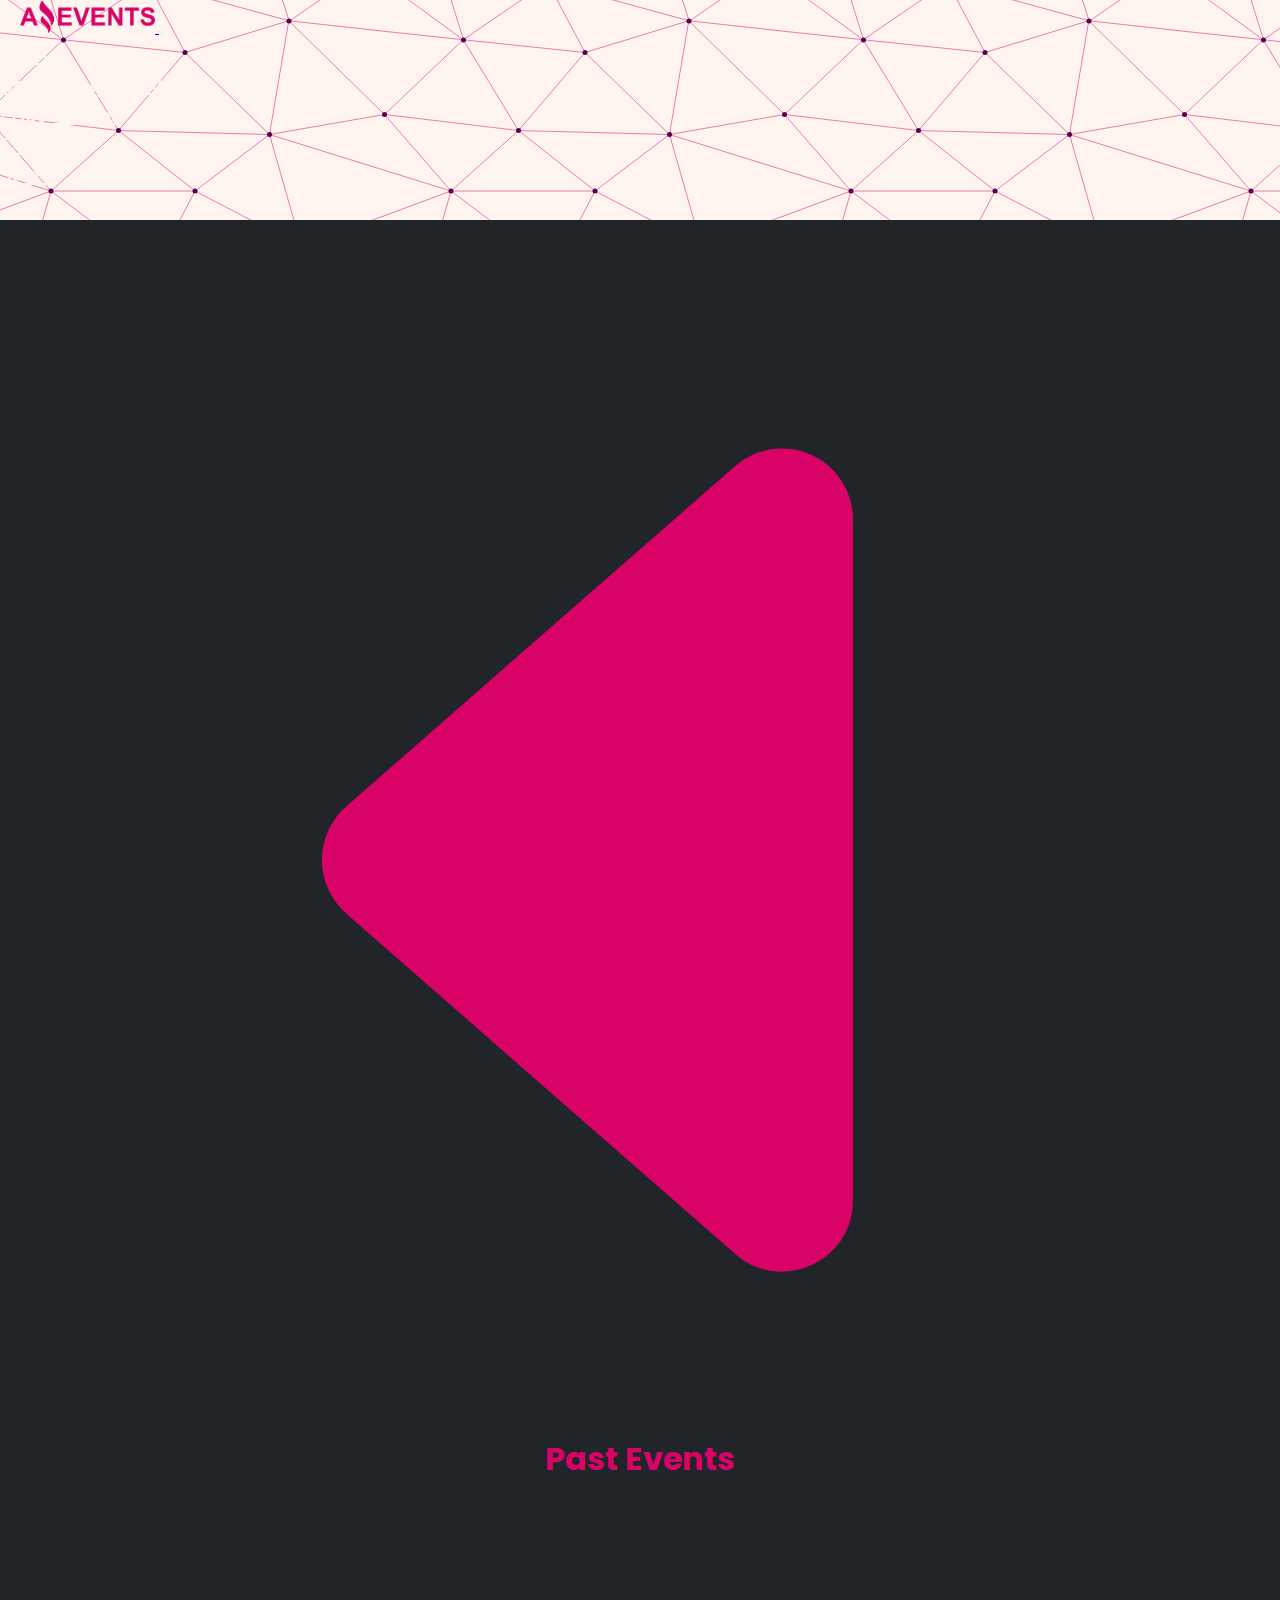
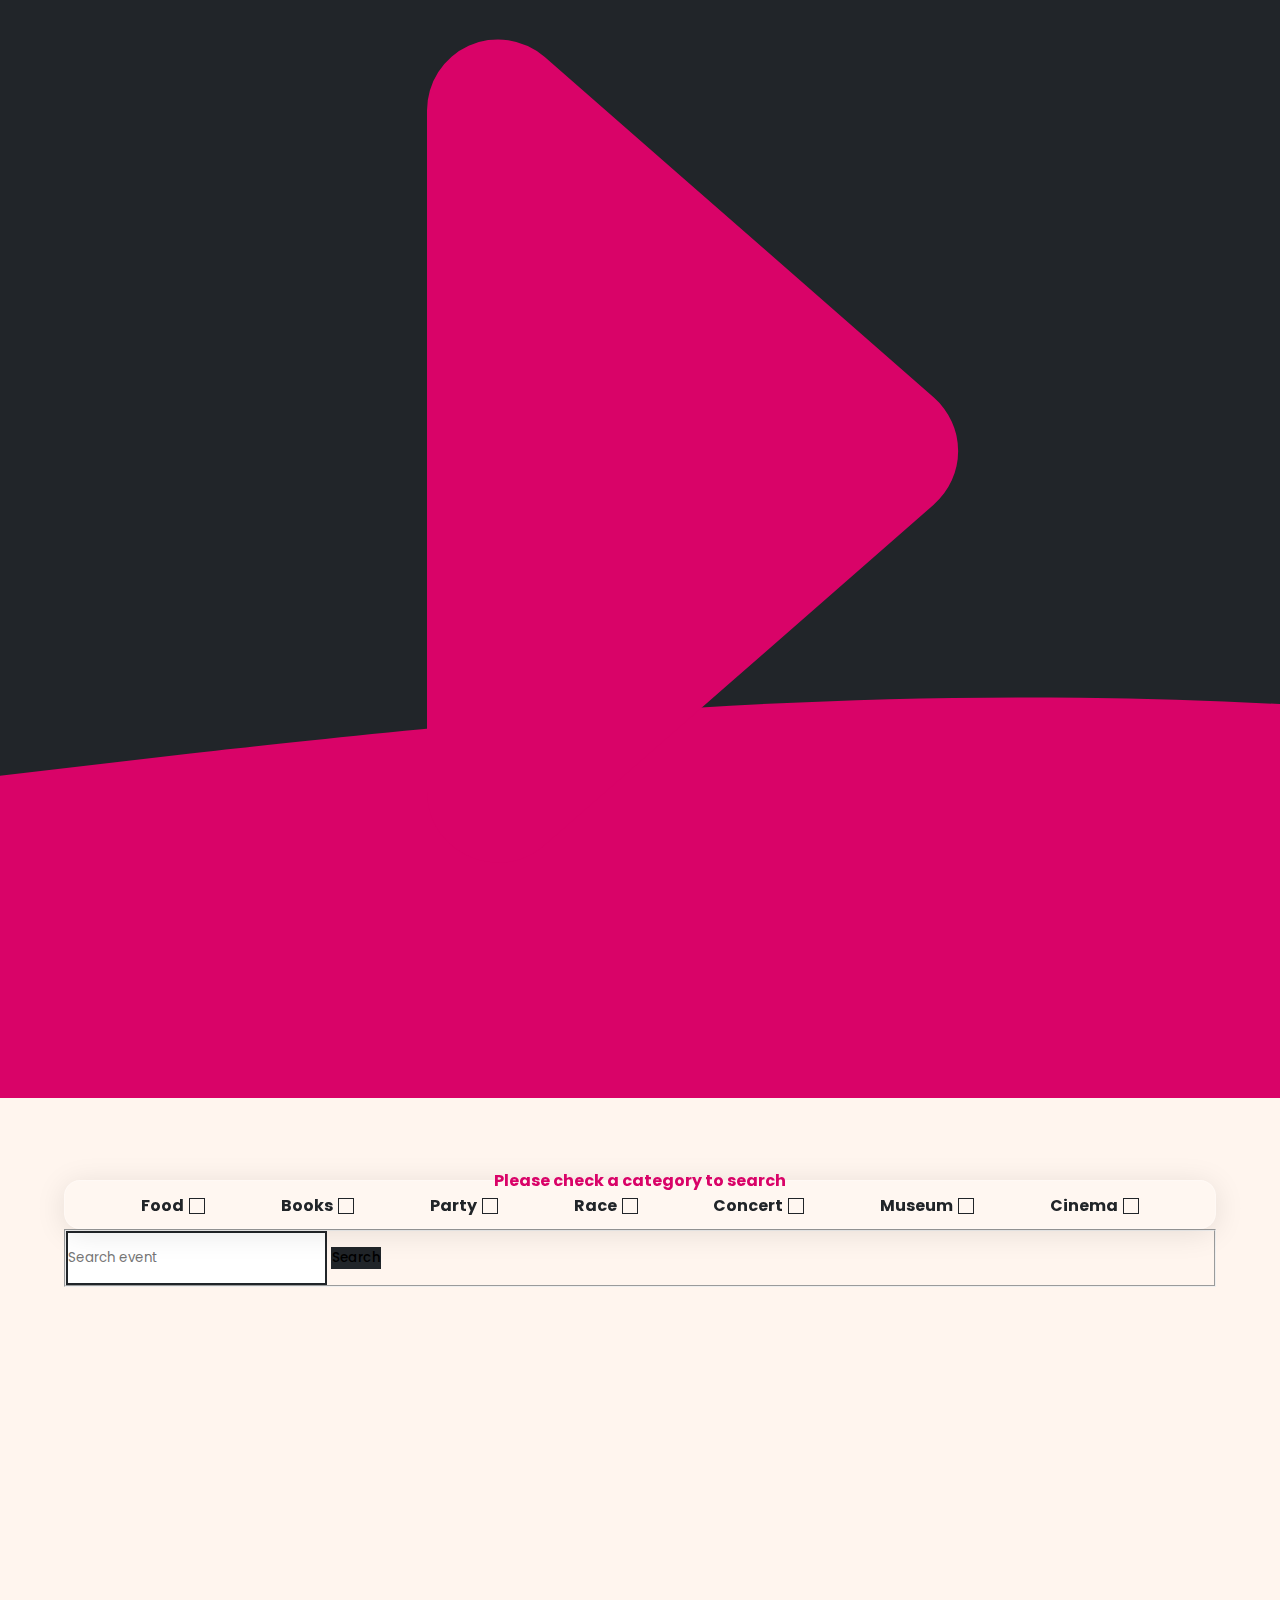
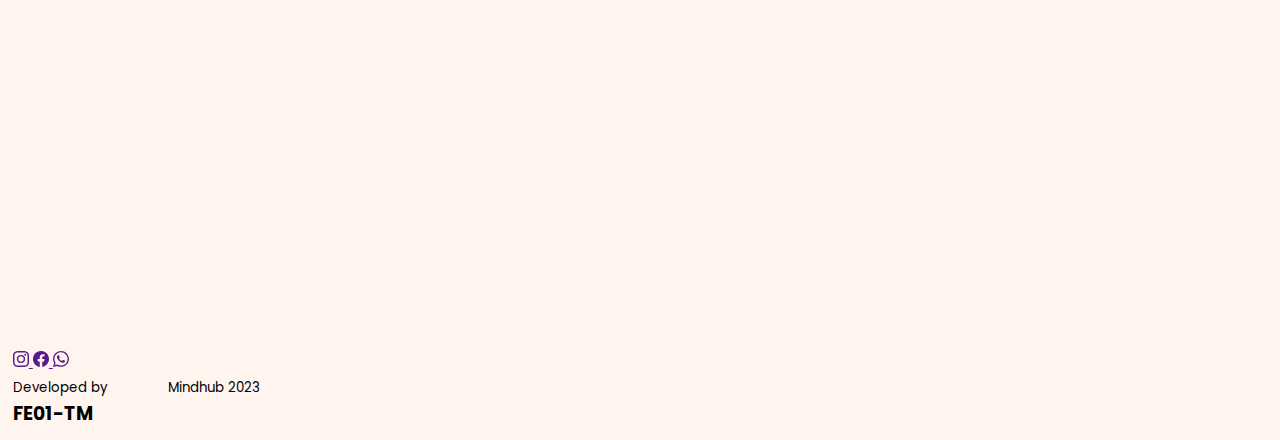
<file: pages/pastEvents.html>
<!DOCTYPE html>
<html lang="en">
  <head>
    <meta charset="UTF-8" />
    <meta http-equiv="X-UA-Compatible" content="IE=edge" />
    <meta name="viewport" content="width=device-width, initial-scale=1.0" />
    <link
      href="https://cdn.jsdelivr.net/npm/bootstrap@5.3.0-alpha1/dist/css/bootstrap.min.css"
      rel="stylesheet"
      integrity="sha384-GLhlTQ8iRABdZLl6O3oVMWSktQOp6b7In1Zl3/Jr59b6EGGoI1aFkw7cmDA6j6gD"
      crossorigin="anonymous"
    />
    <link rel="stylesheet" href="../styles/style.css" />
    <link
      rel="shortcut icon"
      href="../assets/favicon-AmazingEvents.ico"
      type="image/x-icon"
    />
    <link rel="preconnect" href="https://fonts.googleapis.com">
    <link rel="preconnect" href="https://fonts.gstatic.com" crossorigin>
    <link href="https://fonts.googleapis.com/css2?family=Poppins:wght@200&display=swap" rel="stylesheet">
    <title>Past Events - Amazing Events</title>
  </head>
  <body>
    <!--======================HEADER======================-->

    <header>
      <!--======================NAVBAR======================-->

      <nav class="navbar navbar-expand-lg navbar-dark bg-dark fixed-top">
        <a class="navbar-brand" href="#">
          <img
            src="../assets/Logo-Amazing-Events.png"
            class="navbarLogo"
            alt="logoAmazingEvents"
          />
        </a>
        <!--BurguerButton-->
        <button
          class="navbar-toggler"
          type="button"
          data-bs-toggle="collapse"
          data-bs-target="#navbarNav"
          aria-controls="navbarNav"
          aria-expanded="false"
          aria-label="Toggle navigation"
        >
          <span class="navbar-toggler-icon"></span>
        </button>
        <!--Content, data-bs-toggle direction by id-->
        <div
          class="collapse navbar-collapse justify-content-end"
          id="navbarNav"
        >
          <ul class="navbar-nav">
            <li class="nav-item active">
              <a class="nav-link" href="../index.html">Home</a>
            </li>
            <li class="nav-item">
              <a class="nav-link" href="./upcomingEvents.html"
                >Upcoming Events</a
              >
            </li>
            <li class="nav-item">
              <a class="nav-link" href="#">Past Events</a>
            </li>
            <li class="nav-item">
              <a class="nav-link" href="./contact.html">Contact</a>
            </li>
            <li class="nav-item">
              <a class="nav-link" href="./stats.html">Stats</a>
            </li>
          </ul>
        </div>
      </nav>
      <!--======================TITLE-MENU======================-->
      <div class="title d-flex align-items-center justify-content-between">
        <a href="./upcomingEvents.html"><svg xmlns="http://www.w3.org/2000/svg" fill="currentColor" class="bi bi-caret-left-fill" viewBox="0 0 16 16">
            <path d="m3.86 8.753 5.482 4.796c.646.566 1.658.106 1.658-.753V3.204a1 1 0 0 0-1.659-.753l-5.48 4.796a1 1 0 0 0 0 1.506z"/>
          </svg></a>
        <h1>Past Events</h1>
        <a href="./contact.html"><svg xmlns="http://www.w3.org/2000/svg" fill="currentColor" class="bi bi-caret-right-fill" viewBox="0 0 16 16">
            <path d="m12.14 8.753-5.482 4.796c-.646.566-1.658.106-1.658-.753V3.204a1 1 0 0 1 1.659-.753l5.48 4.796a1 1 0 0 1 0 1.506z"/>
          </svg></a>
      </div>
    </header>
    <!--======================MAIN-CONTENT======================-->
    <main>
      <!--======================FORM-CATEGORY======================-->
      <div class="container-fluid searchBarContainer">
        <form id="searchBar" role="search" class="searchBar d-flex justify-content-between align-items-center flex-wrap">
          <fieldset id="checkboxContainer" class="checkboxContainer">
            <legend>Please check a category to search</legend>
            <div class="checkbox">
              <label for="food">Food</label>
              <input
                type="checkbox"
                name="food"
                id="food"
                value="Food"
              />
            </div>
            
            <div class="checkbox">
              <label for="books">Books</label>
              <input
                type="checkbox"
                name="books"
                id="books"
                value="Books"
              />
            </div>
  
            <div class="checkbox">
              <label for="party">Party</label>
              <input
                type="checkbox"
                name="party"
                id="party"
                value="Party"
              />
            </div>

            <div class="checkbox">
              <label for="race">Race</label>
              <input
                type="checkbox"
                name="race"
                id="race"
                value="Race"
              />
            </div>
            
            <div class="checkbox">
              <label for="concert">Concert</label>
              <input
                type="checkbox"
                name="concert"
                id="concert"
                value="Concert"
              />
            </div>

            <div class="checkbox">
              <label for="museum">Museum</label>
              <input
                type="checkbox"
                name="museum"
                id="museum"
                value="Museum"
              />
            </div>


            <div class="checkbox">
              <label for="cinema">Cinema</label>
              <input
                type="checkbox"
                name="cinema"
                id="cinema"
                value="Cinema"
              />
            </div>
          </fieldset>
          <!--======================FORM-SEARCH-BUTTON======================-->
          <fieldset class="writeSearch d-flex">
            <input
              id="search-write-space"
              class="form-control me-2"
              type="search"
              placeholder="Search event"
              aria-label="Search"
            />
            <button class="btn btn-primary btn-custom" type="submit">Search</button>
          </fieldset>
        </form>
      </div>
      <!--======================CARDS======================-->
      <div id="cards" class="container-fluid d-flex justify-content-center flex-wrap">
        <!--======================ADD-CARDS======================-->

      </div>
      <!--======================ERROR-MSJ======================-->
      <div id="errorMessage" class="errorMessage d-flex flex-column align-items-center" div>
    </main>
     <!--======================FOOTER======================-->
     <footer class="text-center text-lg-start text-white bg-dark ">
      <div class="d-flex justify-content-between align-items-center">
        <!--==========SOCIAL-BUTTONS==========-->
        <div class="socialWebs">
          <!--==========IG==========-->
          <a href="" class="btn btn-outline-light btn-footer">
            <svg xmlns="http://www.w3.org/2000/svg" width="16" height="16" fill="currentColor" class="bi bi-instagram" viewBox="0 0 16 16">
            <path d="M8 0C5.829 0 5.556.01 4.703.048 3.85.088 3.269.222 2.76.42a3.917 3.917 0 0 0-1.417.923A3.927 3.927 0 0 0 .42 2.76C.222 3.268.087 3.85.048 4.7.01 5.555 0 5.827 0 8.001c0 2.172.01 2.444.048 3.297.04.852.174 1.433.372 1.942.205.526.478.972.923 1.417.444.445.89.719 1.416.923.51.198 1.09.333 1.942.372C5.555 15.99 5.827 16 8 16s2.444-.01 3.298-.048c.851-.04 1.434-.174 1.943-.372a3.916 3.916 0 0 0 1.416-.923c.445-.445.718-.891.923-1.417.197-.509.332-1.09.372-1.942C15.99 10.445 16 10.173 16 8s-.01-2.445-.048-3.299c-.04-.851-.175-1.433-.372-1.941a3.926 3.926 0 0 0-.923-1.417A3.911 3.911 0 0 0 13.24.42c-.51-.198-1.092-.333-1.943-.372C10.443.01 10.172 0 7.998 0h.003zm-.717 1.442h.718c2.136 0 2.389.007 3.232.046.78.035 1.204.166 1.486.275.373.145.64.319.92.599.28.28.453.546.598.92.11.281.24.705.275 1.485.039.843.047 1.096.047 3.231s-.008 2.389-.047 3.232c-.035.78-.166 1.203-.275 1.485a2.47 2.47 0 0 1-.599.919c-.28.28-.546.453-.92.598-.28.11-.704.24-1.485.276-.843.038-1.096.047-3.232.047s-2.39-.009-3.233-.047c-.78-.036-1.203-.166-1.485-.276a2.478 2.478 0 0 1-.92-.598 2.48 2.48 0 0 1-.6-.92c-.109-.281-.24-.705-.275-1.485-.038-.843-.046-1.096-.046-3.233 0-2.136.008-2.388.046-3.231.036-.78.166-1.204.276-1.486.145-.373.319-.64.599-.92.28-.28.546-.453.92-.598.282-.11.705-.24 1.485-.276.738-.034 1.024-.044 2.515-.045v.002zm4.988 1.328a.96.96 0 1 0 0 1.92.96.96 0 0 0 0-1.92zm-4.27 1.122a4.109 4.109 0 1 0 0 8.217 4.109 4.109 0 0 0 0-8.217zm0 1.441a2.667 2.667 0 1 1 0 5.334 2.667 2.667 0 0 1 0-5.334z"/>
          </svg>
          </a>
          <!--==========FB==========-->
          <a href="" class="btn btn-outline-light btn-footer">
            <svg xmlns="http://www.w3.org/2000/svg" width="16" height="16" fill="currentColor" class="bi bi-facebook" viewBox="0 0 16 16">
              <path d="M16 8.049c0-4.446-3.582-8.05-8-8.05C3.58 0-.002 3.603-.002 8.05c0 4.017 2.926 7.347 6.75 7.951v-5.625h-2.03V8.05H6.75V6.275c0-2.017 1.195-3.131 3.022-3.131.876 0 1.791.157 1.791.157v1.98h-1.009c-.993 0-1.303.621-1.303 1.258v1.51h2.218l-.354 2.326H9.25V16c3.824-.604 6.75-3.934 6.75-7.951z"/>
            </svg>
          </a>
          <!--==========WS==========-->
          <a href="" class="btn btn-outline-light btn-footer">
            <svg xmlns="http://www.w3.org/2000/svg" width="16" height="16" fill="currentColor" class="bi bi-whatsapp" viewBox="0 0 16 16">
              <path d="M13.601 2.326A7.854 7.854 0 0 0 7.994 0C3.627 0 .068 3.558.064 7.926c0 1.399.366 2.76 1.057 3.965L0 16l4.204-1.102a7.933 7.933 0 0 0 3.79.965h.004c4.368 0 7.926-3.558 7.93-7.93A7.898 7.898 0 0 0 13.6 2.326zM7.994 14.521a6.573 6.573 0 0 1-3.356-.92l-.24-.144-2.494.654.666-2.433-.156-.251a6.56 6.56 0 0 1-1.007-3.505c0-3.626 2.957-6.584 6.591-6.584a6.56 6.56 0 0 1 4.66 1.931 6.557 6.557 0 0 1 1.928 4.66c-.004 3.639-2.961 6.592-6.592 6.592zm3.615-4.934c-.197-.099-1.17-.578-1.353-.646-.182-.065-.315-.099-.445.099-.133.197-.513.646-.627.775-.114.133-.232.148-.43.05-.197-.1-.836-.308-1.592-.985-.59-.525-.985-1.175-1.103-1.372-.114-.198-.011-.304.088-.403.087-.088.197-.232.296-.346.1-.114.133-.198.198-.33.065-.134.034-.248-.015-.347-.05-.099-.445-1.076-.612-1.47-.16-.389-.323-.335-.445-.34-.114-.007-.247-.007-.38-.007a.729.729 0 0 0-.529.247c-.182.198-.691.677-.691 1.654 0 .977.71 1.916.81 2.049.098.133 1.394 2.132 3.383 2.992.47.205.84.326 1.129.418.475.152.904.129 1.246.08.38-.058 1.171-.48 1.338-.943.164-.464.164-.86.114-.943-.049-.084-.182-.133-.38-.232z"/>
            </svg>
          </a>
        </div>
        <!--==========TEXT==========-->
        <div class="d-flex flex-column align-items-center">
          <small>Developed by <a class="credits" target="_blank " href="https://github.com/spuk0">@spuk0</a></small>
          <small>Mindhub 2023</small>
        </div>
        <div>
          <h3>FE01-TM</h3>
        </div>
        
      </div>
  </footer>
    <!--======================SCRIPTS======================-->
    <script src="../scripts/data.js"></script>
    <script src="../scripts/pastEvents.js"></script>
    <script
      src="https://cdn.jsdelivr.net/npm/bootstrap@5.3.0-alpha1/dist/js/bootstrap.bundle.min.js"
      integrity="sha384-w76AqPfDkMBDXo30jS1Sgez6pr3x5MlQ1ZAGC+nuZB+EYdgRZgiwxhTBTkF7CXvN"
      crossorigin="anonymous"
    ></script>
  </body>
</html>
</file>
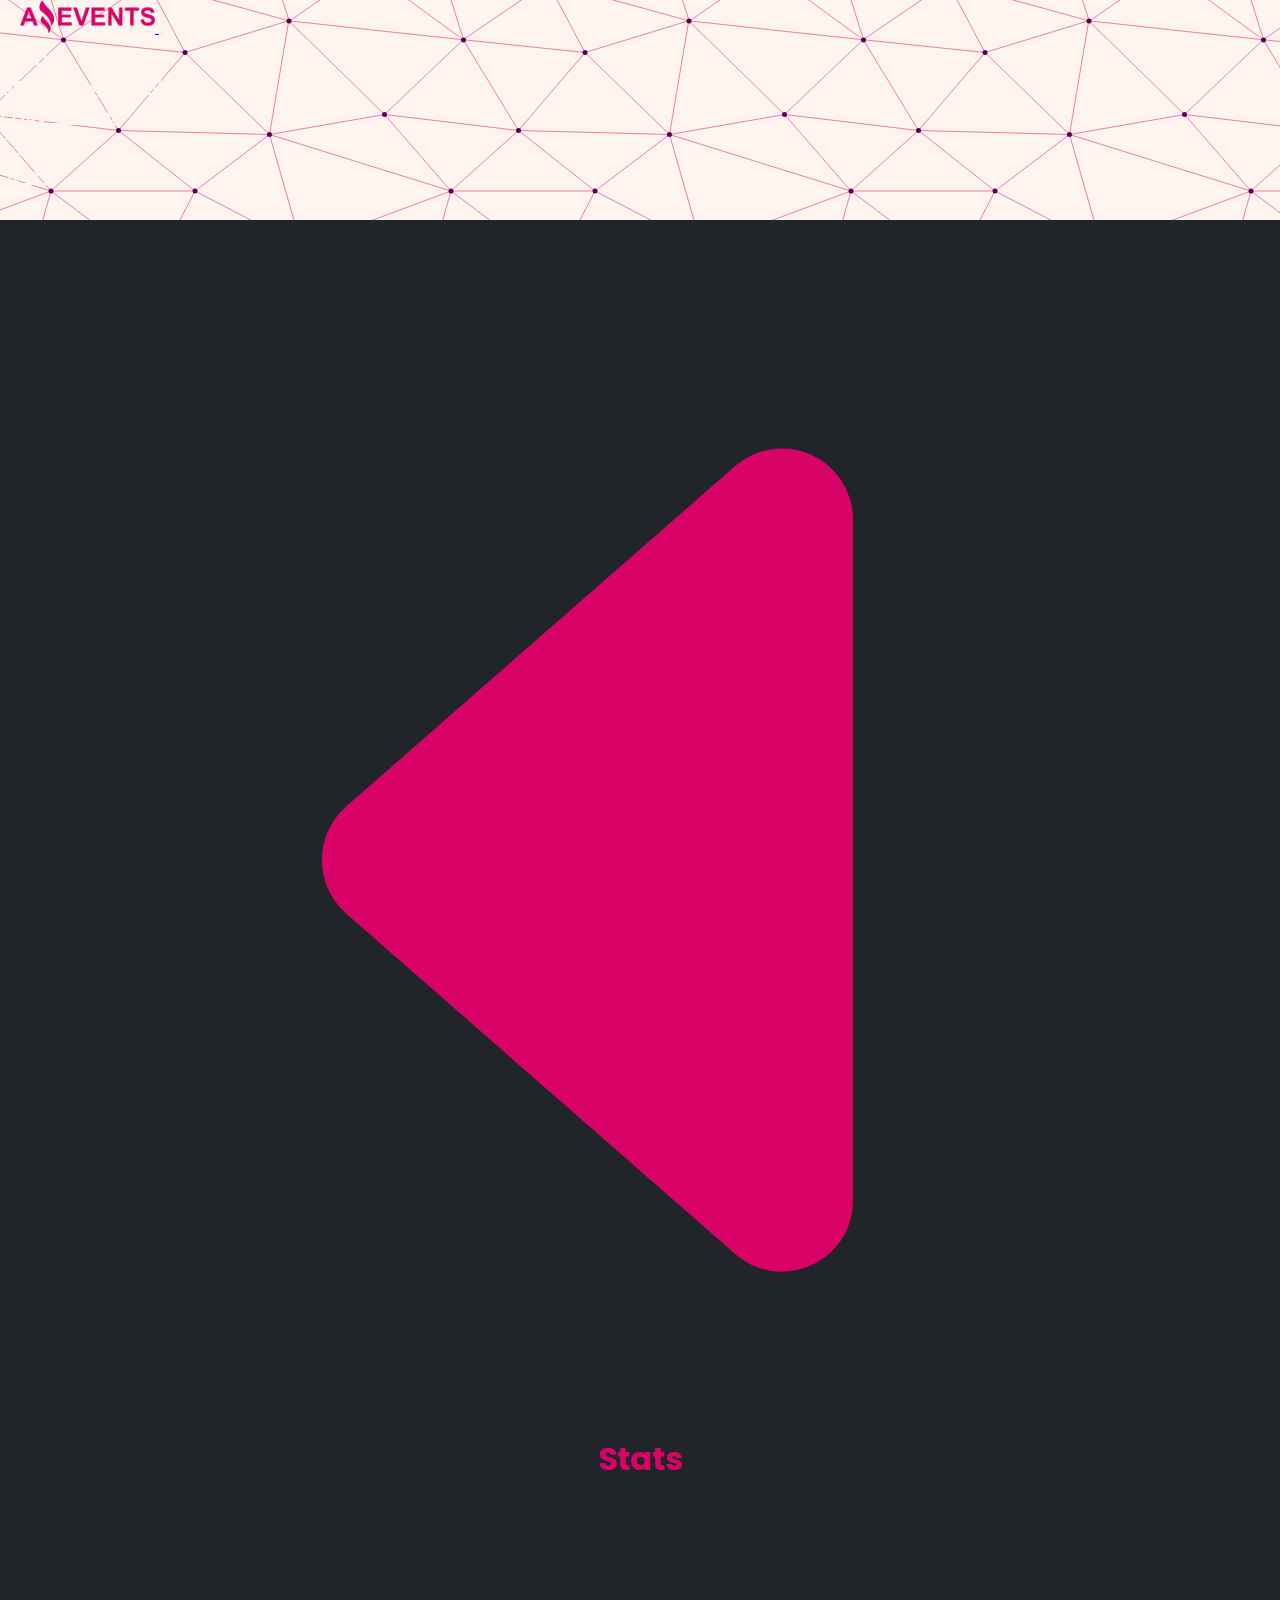
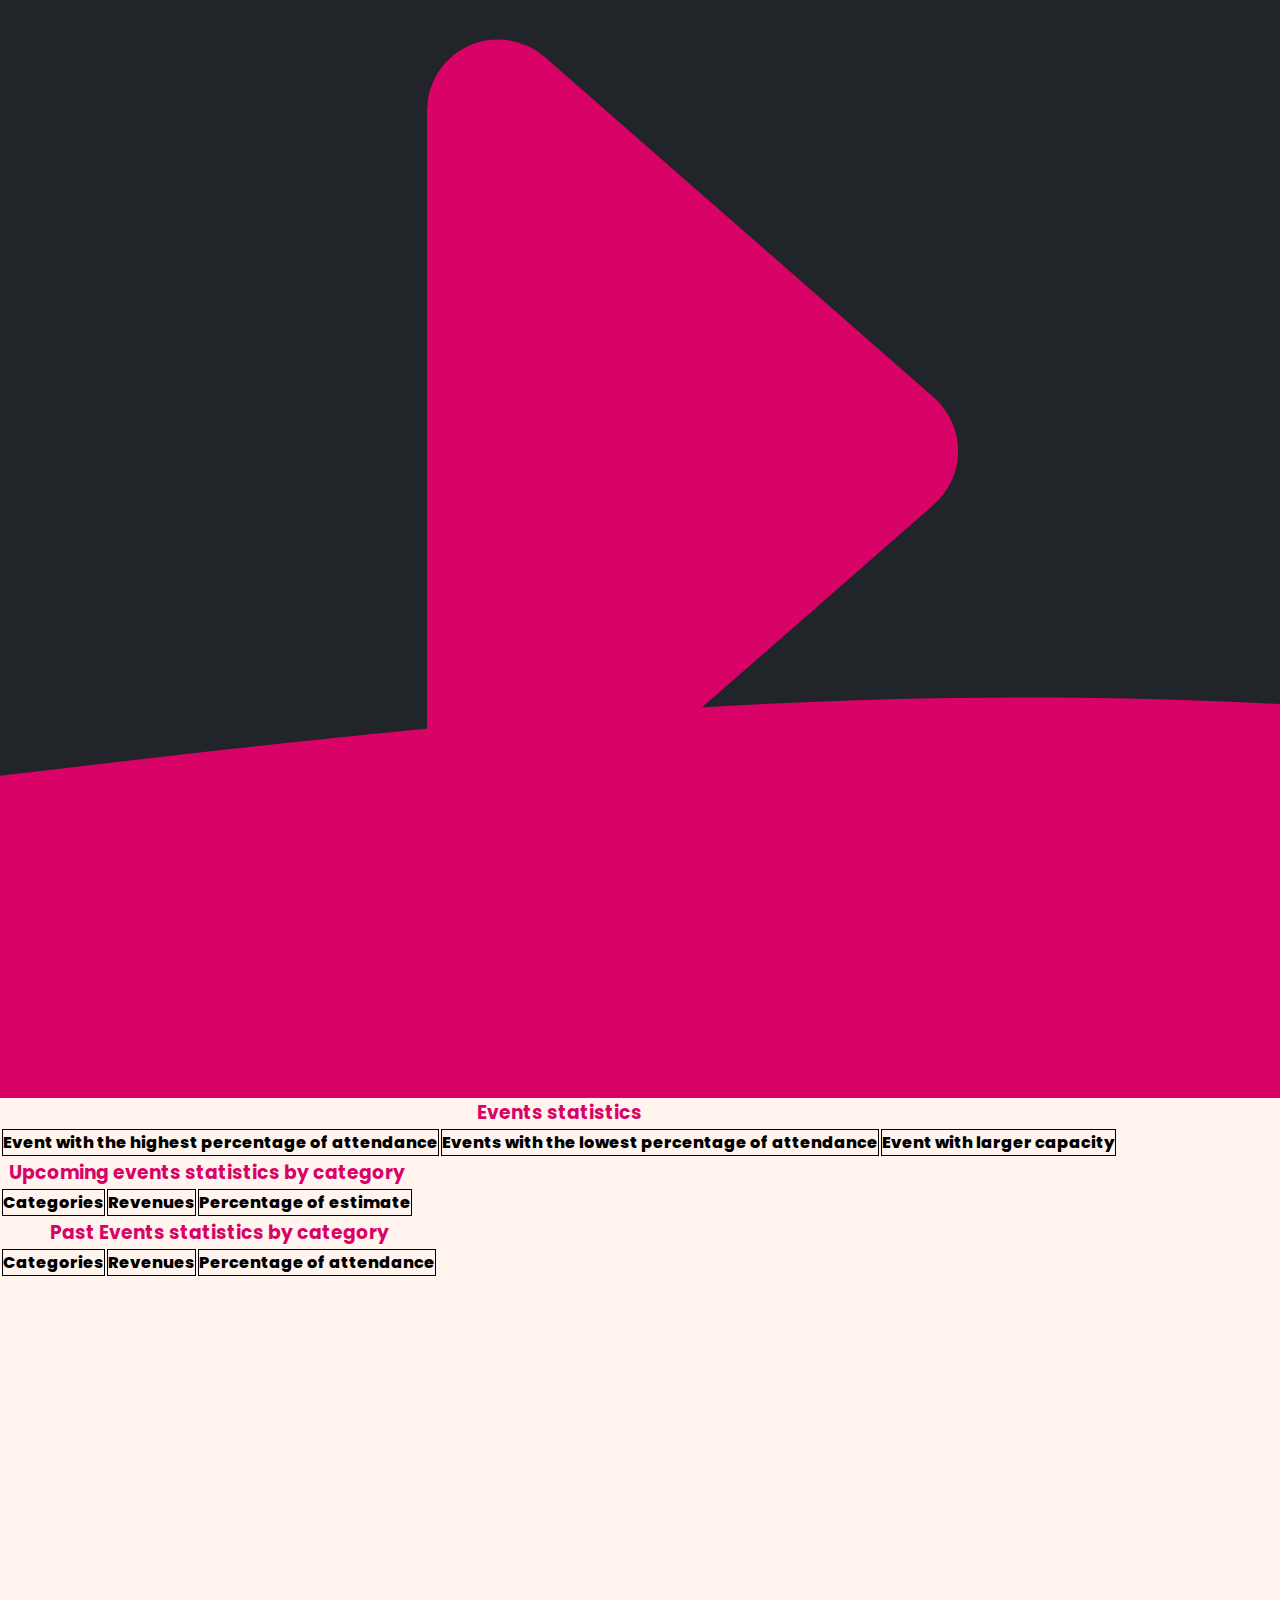
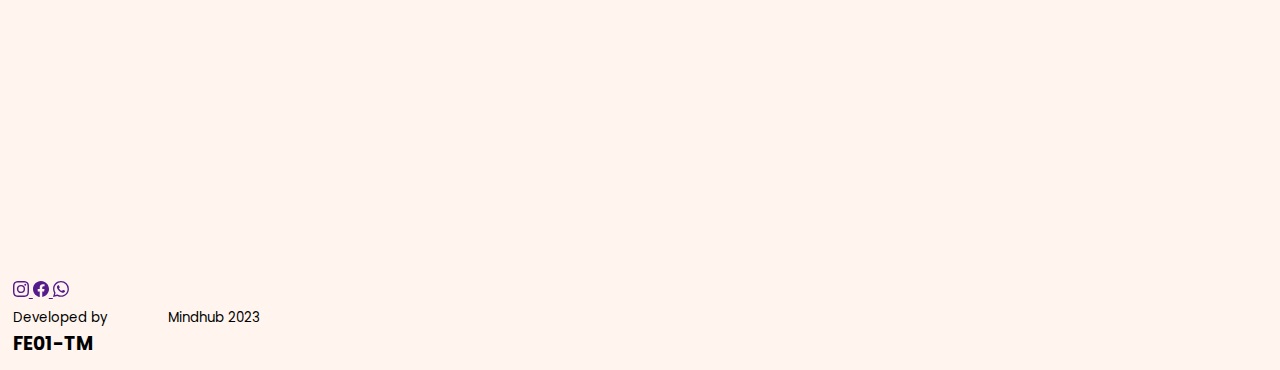
<file: pages/stats.html>
<!DOCTYPE html>
<html lang="en">
  <head>
    <meta charset="UTF-8" />
    <meta http-equiv="X-UA-Compatible" content="IE=edge" />
    <meta name="viewport" content="width=device-width, initial-scale=1.0" />
    <link
      href="https://cdn.jsdelivr.net/npm/bootstrap@5.3.0-alpha1/dist/css/bootstrap.min.css"
      rel="stylesheet"
      integrity="sha384-GLhlTQ8iRABdZLl6O3oVMWSktQOp6b7In1Zl3/Jr59b6EGGoI1aFkw7cmDA6j6gD"
      crossorigin="anonymous"
    />
    <link rel="stylesheet" href="../styles/style.css" />
    <link
      rel="shortcut icon"
      href="../assets/favicon-AmazingEvents.ico"
      type="image/x-icon"
    />
    <link rel="preconnect" href="https://fonts.googleapis.com">
    <link rel="preconnect" href="https://fonts.gstatic.com" crossorigin>
    <link href="https://fonts.googleapis.com/css2?family=Poppins:wght@200&display=swap" rel="stylesheet">
    <title>Stats - Amazing Events</title>
  </head>
  <body>
    <!--======================HEADER======================-->
    <header>
      <!--======================NAVBAR======================-->
      <nav class="navbar navbar-expand-lg navbar-dark bg-dark fixed-top">
        <a class="navbar-brand" href="#">
          <img
            src="../assets/Logo-Amazing-Events.png"
            class="navbarLogo"
            alt="logoAmazingEvents"
          />
        </a>
        <!--BurguerButton-->
        <button
          class="navbar-toggler"
          type="button"
          data-bs-toggle="collapse"
          data-bs-target="#navbarNav"
          aria-controls="navbarNav"
          aria-expanded="false"
          aria-label="Toggle navigation"
        >
          <span class="navbar-toggler-icon"></span>
        </button>
        <!--Content, data-bs-toggle direction by id-->
        <div
          class="collapse navbar-collapse justify-content-end"
          id="navbarNav"
        >
          <ul class="navbar-nav">
            <li class="nav-item active">
              <a class="nav-link" href="../index.html">Home</a>
            </li>
            <li class="nav-item">
              <a class="nav-link" href="./upcomingEvents.html"
                >Upcoming Events</a
              >
            </li>
            <li class="nav-item">
              <a class="nav-link" href="./pastEvents.html">Past Events</a>
            </li>
            <li class="nav-item">
              <a class="nav-link" href="./contact.html">Contact</a>
            </li>
            <li class="nav-item">
              <a class="nav-link" href="#">Stats</a>
            </li>
          </ul>
        </div>
      </nav>
      <!--======================TITLE-MENU======================-->
      <div class="title d-flex align-items-center justify-content-between">
        <a href="./contact.html"><svg xmlns="http://www.w3.org/2000/svg" fill="currentColor" class="bi bi-caret-left-fill" viewBox="0 0 16 16">
            <path d="m3.86 8.753 5.482 4.796c.646.566 1.658.106 1.658-.753V3.204a1 1 0 0 0-1.659-.753l-5.48 4.796a1 1 0 0 0 0 1.506z"/>
          </svg></a>
        <h1>Stats</h1>
        <a href="#"><svg xmlns="http://www.w3.org/2000/svg" fill="currentColor" class="bi bi-caret-right-fill" viewBox="0 0 16 16">
            <path d="m12.14 8.753-5.482 4.796c-.646.566-1.658.106-1.658-.753V3.204a1 1 0 0 1 1.659-.753l5.48 4.796a1 1 0 0 1 0 1.506z"/>
          </svg></a>
      </div>
    </header>
    <!--======================MAIN-CONTENT======================-->
    <main>
      <div class="container-fluid table-container mt-5">
        <table class="table caption-top table-hover">
          <caption>
            <h3>Events statistics</h3>
          </caption>
          <thead>
            <tr class="table-active">
              <th>Event with the highest percentage of attendance</th>
              <th>Events with the lowest percentage of attendance</th>
              <th>Event with larger capacity</th>
            </tr>
          </thead>
          <tbody id="eventStatistics">
            <!--====Highest-percentaje-attendance====-->
          </tbody>
        </table>
        
        <table class="table caption-top table-hover">
          <caption>
            <h3>Upcoming events statistics by category</h3>
          </caption>
          <thead>
            <tr class="table-active">
              <th>Categories</th>
              <th>Revenues</th>
              <th>Percentage of estimate</th>
            </tr>
          </thead>
          <tbody id="upcomingEvents">
            
          </tbody>
        </table>
  
        <table class="table caption-top table-hover">
          <caption>
            <h3>Past Events statistics by category</h3>
          </caption>
          <thead>
            <tr class="table-active">
              <th>Categories</th>
              <th>Revenues</th>
              <th>Percentage of attendance</th>
            </tr>
          </thead>
          <tbody id="pastEvents">
          </tbody>
        </table>
      </div>
    </main>
     <!--======================FOOTER======================-->
     <footer class="text-center text-lg-start text-white bg-dark ">
      <div class="d-flex justify-content-between align-items-center">
        <!--==========SOCIAL-BUTTONS==========-->
        <div class="socialWebs">
          <!--==========IG==========-->
          <a href="" class="btn btn-outline-light btn-footer">
            <svg xmlns="http://www.w3.org/2000/svg" width="16" height="16" fill="currentColor" class="bi bi-instagram" viewBox="0 0 16 16">
            <path d="M8 0C5.829 0 5.556.01 4.703.048 3.85.088 3.269.222 2.76.42a3.917 3.917 0 0 0-1.417.923A3.927 3.927 0 0 0 .42 2.76C.222 3.268.087 3.85.048 4.7.01 5.555 0 5.827 0 8.001c0 2.172.01 2.444.048 3.297.04.852.174 1.433.372 1.942.205.526.478.972.923 1.417.444.445.89.719 1.416.923.51.198 1.09.333 1.942.372C5.555 15.99 5.827 16 8 16s2.444-.01 3.298-.048c.851-.04 1.434-.174 1.943-.372a3.916 3.916 0 0 0 1.416-.923c.445-.445.718-.891.923-1.417.197-.509.332-1.09.372-1.942C15.99 10.445 16 10.173 16 8s-.01-2.445-.048-3.299c-.04-.851-.175-1.433-.372-1.941a3.926 3.926 0 0 0-.923-1.417A3.911 3.911 0 0 0 13.24.42c-.51-.198-1.092-.333-1.943-.372C10.443.01 10.172 0 7.998 0h.003zm-.717 1.442h.718c2.136 0 2.389.007 3.232.046.78.035 1.204.166 1.486.275.373.145.64.319.92.599.28.28.453.546.598.92.11.281.24.705.275 1.485.039.843.047 1.096.047 3.231s-.008 2.389-.047 3.232c-.035.78-.166 1.203-.275 1.485a2.47 2.47 0 0 1-.599.919c-.28.28-.546.453-.92.598-.28.11-.704.24-1.485.276-.843.038-1.096.047-3.232.047s-2.39-.009-3.233-.047c-.78-.036-1.203-.166-1.485-.276a2.478 2.478 0 0 1-.92-.598 2.48 2.48 0 0 1-.6-.92c-.109-.281-.24-.705-.275-1.485-.038-.843-.046-1.096-.046-3.233 0-2.136.008-2.388.046-3.231.036-.78.166-1.204.276-1.486.145-.373.319-.64.599-.92.28-.28.546-.453.92-.598.282-.11.705-.24 1.485-.276.738-.034 1.024-.044 2.515-.045v.002zm4.988 1.328a.96.96 0 1 0 0 1.92.96.96 0 0 0 0-1.92zm-4.27 1.122a4.109 4.109 0 1 0 0 8.217 4.109 4.109 0 0 0 0-8.217zm0 1.441a2.667 2.667 0 1 1 0 5.334 2.667 2.667 0 0 1 0-5.334z"/>
          </svg>
          </a>
          <!--==========FB==========-->
          <a href="" class="btn btn-outline-light btn-footer">
            <svg xmlns="http://www.w3.org/2000/svg" width="16" height="16" fill="currentColor" class="bi bi-facebook" viewBox="0 0 16 16">
              <path d="M16 8.049c0-4.446-3.582-8.05-8-8.05C3.58 0-.002 3.603-.002 8.05c0 4.017 2.926 7.347 6.75 7.951v-5.625h-2.03V8.05H6.75V6.275c0-2.017 1.195-3.131 3.022-3.131.876 0 1.791.157 1.791.157v1.98h-1.009c-.993 0-1.303.621-1.303 1.258v1.51h2.218l-.354 2.326H9.25V16c3.824-.604 6.75-3.934 6.75-7.951z"/>
            </svg>
          </a>
          <!--==========WS==========-->
          <a href="" class="btn btn-outline-light btn-footer">
            <svg xmlns="http://www.w3.org/2000/svg" width="16" height="16" fill="currentColor" class="bi bi-whatsapp" viewBox="0 0 16 16">
              <path d="M13.601 2.326A7.854 7.854 0 0 0 7.994 0C3.627 0 .068 3.558.064 7.926c0 1.399.366 2.76 1.057 3.965L0 16l4.204-1.102a7.933 7.933 0 0 0 3.79.965h.004c4.368 0 7.926-3.558 7.93-7.93A7.898 7.898 0 0 0 13.6 2.326zM7.994 14.521a6.573 6.573 0 0 1-3.356-.92l-.24-.144-2.494.654.666-2.433-.156-.251a6.56 6.56 0 0 1-1.007-3.505c0-3.626 2.957-6.584 6.591-6.584a6.56 6.56 0 0 1 4.66 1.931 6.557 6.557 0 0 1 1.928 4.66c-.004 3.639-2.961 6.592-6.592 6.592zm3.615-4.934c-.197-.099-1.17-.578-1.353-.646-.182-.065-.315-.099-.445.099-.133.197-.513.646-.627.775-.114.133-.232.148-.43.05-.197-.1-.836-.308-1.592-.985-.59-.525-.985-1.175-1.103-1.372-.114-.198-.011-.304.088-.403.087-.088.197-.232.296-.346.1-.114.133-.198.198-.33.065-.134.034-.248-.015-.347-.05-.099-.445-1.076-.612-1.47-.16-.389-.323-.335-.445-.34-.114-.007-.247-.007-.38-.007a.729.729 0 0 0-.529.247c-.182.198-.691.677-.691 1.654 0 .977.71 1.916.81 2.049.098.133 1.394 2.132 3.383 2.992.47.205.84.326 1.129.418.475.152.904.129 1.246.08.38-.058 1.171-.48 1.338-.943.164-.464.164-.86.114-.943-.049-.084-.182-.133-.38-.232z"/>
            </svg>
          </a>
        </div>
        <!--==========TEXT==========-->
        <div class="d-flex flex-column align-items-center">
          <small>Developed by <a class="credits" target="_blank " href="https://github.com/spuk0">@spuk0</a></small>
          <small>Mindhub 2023</small>
        </div>
        <div>
          <h3>FE01-TM</h3>
        </div>
        
      </div>
  </footer>
    <!--======================SCRIPTS======================-->
    <script src="../scripts/stats.js"></script>
    <script
      src="https://cdn.jsdelivr.net/npm/bootstrap@5.3.0-alpha1/dist/js/bootstrap.bundle.min.js"
      integrity="sha384-w76AqPfDkMBDXo30jS1Sgez6pr3x5MlQ1ZAGC+nuZB+EYdgRZgiwxhTBTkF7CXvN"
      crossorigin="anonymous"
    ></script>
  </body>
</html>
</file>
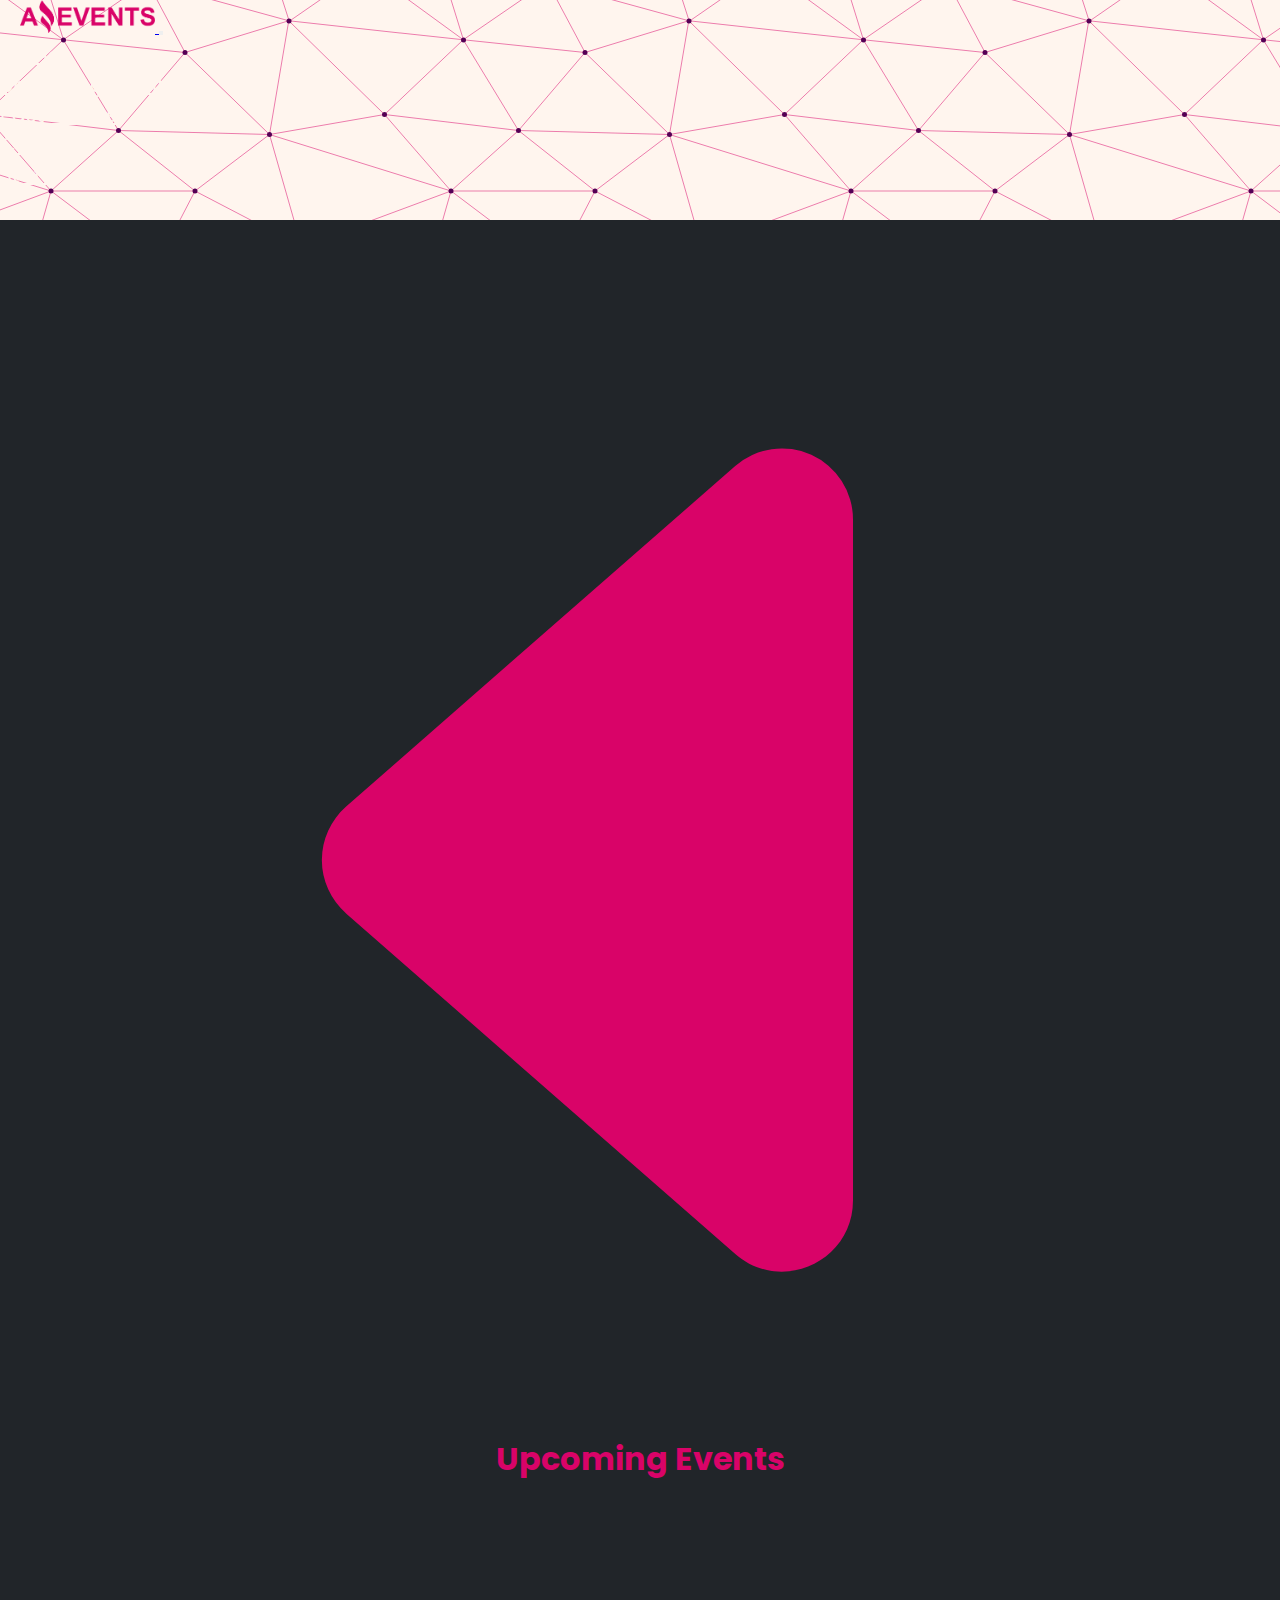
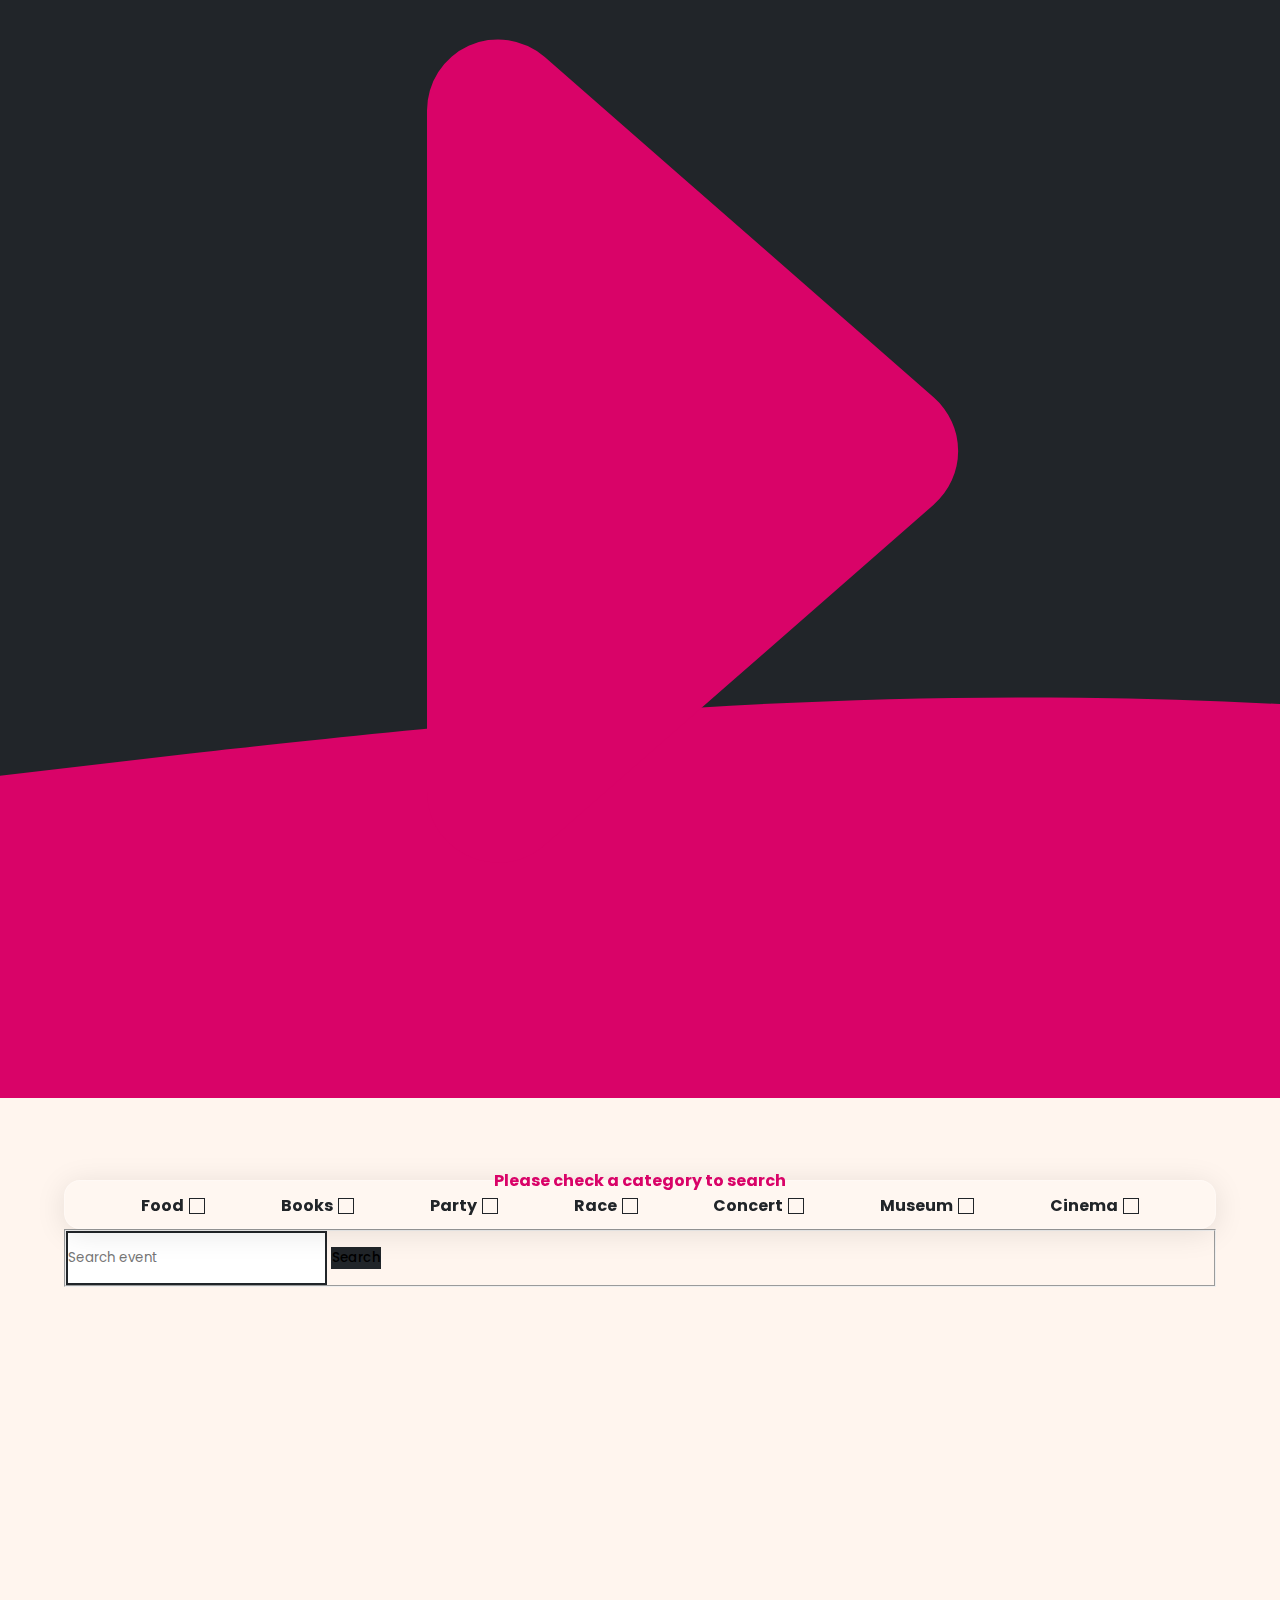
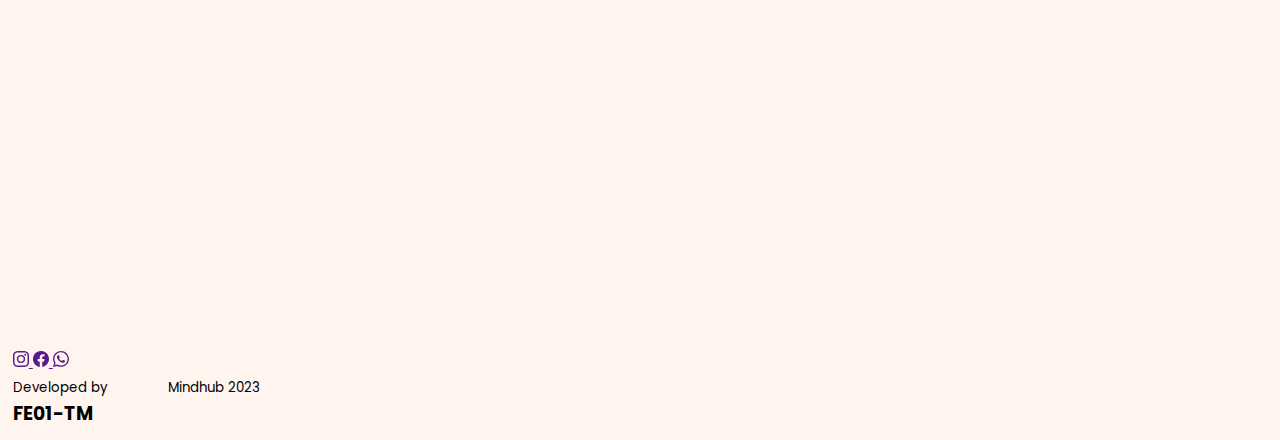
<file: pages/upcomingEvents.html>
<!DOCTYPE html>
<html lang="en">
  <head>
    <meta charset="UTF-8" />
    <meta http-equiv="X-UA-Compatible" content="IE=edge" />
    <meta name="viewport" content="width=device-width, initial-scale=1.0" />
    <link
      href="https://cdn.jsdelivr.net/npm/bootstrap@5.3.0-alpha1/dist/css/bootstrap.min.css"
      rel="stylesheet"
      integrity="sha384-GLhlTQ8iRABdZLl6O3oVMWSktQOp6b7In1Zl3/Jr59b6EGGoI1aFkw7cmDA6j6gD"
      crossorigin="anonymous"
    />
    <link rel="stylesheet" href="../styles/style.css" />
    <link
      rel="shortcut icon"
      href="../assets/favicon-AmazingEvents.ico"
      type="image/x-icon"
    />
    <link rel="preconnect" href="https://fonts.googleapis.com">
    <link rel="preconnect" href="https://fonts.gstatic.com" crossorigin>
    <link href="https://fonts.googleapis.com/css2?family=Poppins:wght@200&display=swap" rel="stylesheet">
    <title>Upcoming Events - Amazing Events</title>
  </head>
  <body>
    <!--======================HEADER======================-->
    <header>
      <!--======================NAVBAR======================-->

      <nav class="navbar navbar-expand-lg navbar-dark bg-dark fixed-top">
        <a class="navbar-brand" href="#">
          <img
            src="../assets/Logo-Amazing-Events.png"
            class="navbarLogo"
            alt="logoAmazingEvents"
          />
        </a>
        <!--BurguerButton-->
        <button
          class="navbar-toggler"
          type="button"
          data-bs-toggle="collapse"
          data-bs-target="#navbarNav"
          aria-controls="navbarNav"
          aria-expanded="false"
          aria-label="Toggle navigation"
        >
          <span class="navbar-toggler-icon"></span>
        </button>
        <!--Content, data-bs-toggle direction by id-->
        <div
          class="collapse navbar-collapse justify-content-end"
          id="navbarNav"
        >
          <ul class="navbar-nav">
            <li class="nav-item active">
              <a class="nav-link" href="../index.html">Home</a>
            </li>
            <li class="nav-item">
              <a class="nav-link" href="#">Upcoming Events</a>
            </li>
            <li class="nav-item">
              <a class="nav-link" href="./pastEvents.html">Past Events</a>
            </li>
            <li class="nav-item">
              <a class="nav-link" href="./contact.html">Contact</a>
            </li>
            <li class="nav-item">
              <a class="nav-link" href="./stats.html">Stats</a>
            </li>
          </ul>
        </div>
      </nav>
      <!--======================TITLE-MENU======================-->
      <div class="title d-flex align-items-center justify-content-between">
        <a href="../index.html"><svg xmlns="http://www.w3.org/2000/svg" fill="currentColor" class="bi bi-caret-left-fill" viewBox="0 0 16 16">
            <path d="m3.86 8.753 5.482 4.796c.646.566 1.658.106 1.658-.753V3.204a1 1 0 0 0-1.659-.753l-5.48 4.796a1 1 0 0 0 0 1.506z"/>
          </svg></a>
        <h1>Upcoming Events</h1>
        <a href="./pastEvents.html"><svg xmlns="http://www.w3.org/2000/svg" fill="currentColor" class="bi bi-caret-right-fill" viewBox="0 0 16 16">
            <path d="m12.14 8.753-5.482 4.796c-.646.566-1.658.106-1.658-.753V3.204a1 1 0 0 1 1.659-.753l5.48 4.796a1 1 0 0 1 0 1.506z"/>
          </svg></a>
      </div>
    </header>
    <!--======================MAIN-CONTENT======================-->
    <main>
      <!--======================FORM-CATEGORY======================-->
      <div class="container-fluid searchBarContainer">
        <form id="searchBar" role="search" class="searchBar d-flex justify-content-between align-items-center flex-wrap">
          <fieldset id="checkboxContainer" class="checkboxContainer">
            <legend>Please check a category to search</legend>
            <div class="checkbox">
              <label for="food">Food</label>
              <input
                type="checkbox"
                name="food"
                id="food"
                value="Food"
              />
            </div>
            
            <div class="checkbox">
              <label for="books">Books</label>
              <input
                type="checkbox"
                name="books"
                id="books"
                value="Books"
              />
            </div>
  
            <div class="checkbox">
              <label for="party">Party</label>
              <input
                type="checkbox"
                name="party"
                id="party"
                value="Party"
              />
            </div>

            <div class="checkbox">
              <label for="race">Race</label>
              <input
                type="checkbox"
                name="race"
                id="race"
                value="Race"
              />
            </div>
            
            <div class="checkbox">
              <label for="concert">Concert</label>
              <input
                type="checkbox"
                name="concert"
                id="concert"
                value="Concert"
              />
            </div>

            <div class="checkbox">
              <label for="museum">Museum</label>
              <input
                type="checkbox"
                name="museum"
                id="museum"
                value="Museum"
              />
            </div>


            <div class="checkbox">
              <label for="cinema">Cinema</label>
              <input
                type="checkbox"
                name="cinema"
                id="cinema"
                value="Cinema"
              />
            </div>
          </fieldset>
          <!--======================FORM-SEARCH-BUTTON======================-->
          <fieldset class="writeSearch d-flex">
            <input
              id="search-write-space"
              class="form-control me-2"
              type="search"
              placeholder="Search event"
              aria-label="Search"
            />
            <button class="btn btn-primary btn-custom" type="submit">Search</button>
          </fieldset>
        </form>
      </div>
      <!--======================CARDS======================-->
      <div id="cards" class="container-fluid d-flex justify-content-center flex-wrap">
        <!--======================ADD-CARDS======================-->
        
      </div>
      <!--======================ERROR-MSJ======================-->
      <div id="errorMessage" class="errorMessage d-flex flex-column align-items-center" div>
    </main>
     <!--======================FOOTER======================-->
     <footer class="text-center text-lg-start text-white bg-dark ">
      <div class="d-flex justify-content-between align-items-center">
        <!--==========SOCIAL-BUTTONS==========-->
        <div class="socialWebs">
          <!--==========IG==========-->
          <a href="" class="btn btn-outline-light btn-footer">
            <svg xmlns="http://www.w3.org/2000/svg" width="16" height="16" fill="currentColor" class="bi bi-instagram" viewBox="0 0 16 16">
            <path d="M8 0C5.829 0 5.556.01 4.703.048 3.85.088 3.269.222 2.76.42a3.917 3.917 0 0 0-1.417.923A3.927 3.927 0 0 0 .42 2.76C.222 3.268.087 3.85.048 4.7.01 5.555 0 5.827 0 8.001c0 2.172.01 2.444.048 3.297.04.852.174 1.433.372 1.942.205.526.478.972.923 1.417.444.445.89.719 1.416.923.51.198 1.09.333 1.942.372C5.555 15.99 5.827 16 8 16s2.444-.01 3.298-.048c.851-.04 1.434-.174 1.943-.372a3.916 3.916 0 0 0 1.416-.923c.445-.445.718-.891.923-1.417.197-.509.332-1.09.372-1.942C15.99 10.445 16 10.173 16 8s-.01-2.445-.048-3.299c-.04-.851-.175-1.433-.372-1.941a3.926 3.926 0 0 0-.923-1.417A3.911 3.911 0 0 0 13.24.42c-.51-.198-1.092-.333-1.943-.372C10.443.01 10.172 0 7.998 0h.003zm-.717 1.442h.718c2.136 0 2.389.007 3.232.046.78.035 1.204.166 1.486.275.373.145.64.319.92.599.28.28.453.546.598.92.11.281.24.705.275 1.485.039.843.047 1.096.047 3.231s-.008 2.389-.047 3.232c-.035.78-.166 1.203-.275 1.485a2.47 2.47 0 0 1-.599.919c-.28.28-.546.453-.92.598-.28.11-.704.24-1.485.276-.843.038-1.096.047-3.232.047s-2.39-.009-3.233-.047c-.78-.036-1.203-.166-1.485-.276a2.478 2.478 0 0 1-.92-.598 2.48 2.48 0 0 1-.6-.92c-.109-.281-.24-.705-.275-1.485-.038-.843-.046-1.096-.046-3.233 0-2.136.008-2.388.046-3.231.036-.78.166-1.204.276-1.486.145-.373.319-.64.599-.92.28-.28.546-.453.92-.598.282-.11.705-.24 1.485-.276.738-.034 1.024-.044 2.515-.045v.002zm4.988 1.328a.96.96 0 1 0 0 1.92.96.96 0 0 0 0-1.92zm-4.27 1.122a4.109 4.109 0 1 0 0 8.217 4.109 4.109 0 0 0 0-8.217zm0 1.441a2.667 2.667 0 1 1 0 5.334 2.667 2.667 0 0 1 0-5.334z"/>
          </svg>
          </a>
          <!--==========FB==========-->
          <a href="" class="btn btn-outline-light btn-footer">
            <svg xmlns="http://www.w3.org/2000/svg" width="16" height="16" fill="currentColor" class="bi bi-facebook" viewBox="0 0 16 16">
              <path d="M16 8.049c0-4.446-3.582-8.05-8-8.05C3.58 0-.002 3.603-.002 8.05c0 4.017 2.926 7.347 6.75 7.951v-5.625h-2.03V8.05H6.75V6.275c0-2.017 1.195-3.131 3.022-3.131.876 0 1.791.157 1.791.157v1.98h-1.009c-.993 0-1.303.621-1.303 1.258v1.51h2.218l-.354 2.326H9.25V16c3.824-.604 6.75-3.934 6.75-7.951z"/>
            </svg>
          </a>
          <!--==========WS==========-->
          <a href="" class="btn btn-outline-light btn-footer">
            <svg xmlns="http://www.w3.org/2000/svg" width="16" height="16" fill="currentColor" class="bi bi-whatsapp" viewBox="0 0 16 16">
              <path d="M13.601 2.326A7.854 7.854 0 0 0 7.994 0C3.627 0 .068 3.558.064 7.926c0 1.399.366 2.76 1.057 3.965L0 16l4.204-1.102a7.933 7.933 0 0 0 3.79.965h.004c4.368 0 7.926-3.558 7.93-7.93A7.898 7.898 0 0 0 13.6 2.326zM7.994 14.521a6.573 6.573 0 0 1-3.356-.92l-.24-.144-2.494.654.666-2.433-.156-.251a6.56 6.56 0 0 1-1.007-3.505c0-3.626 2.957-6.584 6.591-6.584a6.56 6.56 0 0 1 4.66 1.931 6.557 6.557 0 0 1 1.928 4.66c-.004 3.639-2.961 6.592-6.592 6.592zm3.615-4.934c-.197-.099-1.17-.578-1.353-.646-.182-.065-.315-.099-.445.099-.133.197-.513.646-.627.775-.114.133-.232.148-.43.05-.197-.1-.836-.308-1.592-.985-.59-.525-.985-1.175-1.103-1.372-.114-.198-.011-.304.088-.403.087-.088.197-.232.296-.346.1-.114.133-.198.198-.33.065-.134.034-.248-.015-.347-.05-.099-.445-1.076-.612-1.47-.16-.389-.323-.335-.445-.34-.114-.007-.247-.007-.38-.007a.729.729 0 0 0-.529.247c-.182.198-.691.677-.691 1.654 0 .977.71 1.916.81 2.049.098.133 1.394 2.132 3.383 2.992.47.205.84.326 1.129.418.475.152.904.129 1.246.08.38-.058 1.171-.48 1.338-.943.164-.464.164-.86.114-.943-.049-.084-.182-.133-.38-.232z"/>
            </svg>
          </a>
        </div>
        <!--==========TEXT==========-->
        <div class="d-flex flex-column align-items-center">
          <small>Developed by <a class="credits" target="_blank " href="https://github.com/spuk0">@spuk0</a></small>
          <small>Mindhub 2023</small>
        </div>
        <div>
          <h3>FE01-TM</h3>
        </div>
        
      </div>
  </footer>
    <!--======================SCRIPTS======================-->
    <script src="../scripts/data.js"></script>
    <script src="../scripts/upcomingEvents.js"></script>
    <script
      src="https://cdn.jsdelivr.net/npm/bootstrap@5.3.0-alpha1/dist/js/bootstrap.bundle.min.js"
      integrity="sha384-w76AqPfDkMBDXo30jS1Sgez6pr3x5MlQ1ZAGC+nuZB+EYdgRZgiwxhTBTkF7CXvN"
      crossorigin="anonymous"
    ></script>
  </body>
</html>
</file>
<file: styles/style.css>
* {
    margin: 0;
    padding: 0;
    box-sizing: border-box;
    font-family: 'Poppins', sans-serif;
}

html {
    scroll-behavior: smooth;
}

:root {
    --colorLogo: #d90368;
    --colorClaro: #FFF5EE;
    --colorOscuro: #212529
}

body {
    background-color: var(--colorClaro);
    background-image: url("../assets/polygon-background.svg");
    background-attachment: fixed;
    }

main {
    min-height: 85.3vh;
}

/*======================CUSTOM-BUTTON======================*/
.btn-custom {
    background-color: var(--colorOscuro);
    font-weight: 500;
    transition: all 0.3s ease-out 5ms;
    border: 1px solid transparent;
}
.btn-custom:hover{
    color: var(--colorClaro);
    border: 1px solid transparent;
    background-color: var(--colorLogo);
}
/*======================NAVBAR======================*/
/*==Text==*/
.navbar-nav {
    margin-right: 20px;
}
.navbar-nav a {
    font-size: 20px;
    color: var(--colorClaro);
    transition: color 0.3s ease-out 5ms;
}
.navbar-nav a:hover {
    color: var(--colorLogo);
    -webkit-transform:scale(1);
    transform:scale(1.1);
}

/*==Brand==*/
.navbarLogo {
    width: 15vh;
}
.navbar-brand {
    margin-left: 20px;
}
.navbar-brand:hover {
    filter: saturate(80%);
}

/*======================TITLE======================*/
.title {
    align-items: center;
    margin-top: 30px;
    padding: 8vh;
    background-image: url("../assets/title-background.svg");
    background-size: cover;
    background-repeat: no-repeat;
    color: var(--colorLogo);
}

/*==Flechas==*/
.title a {
    text-decoration: none;
    color: var(--colorLogo);
    width: 50px;
}
.title a:hover{
    filter: saturate(80%);
}

/*======================FILTER======================*/
/*==FILTER-BOX-CONTAINER==*/
.searchBarContainer{
    /*position: sticky;
    top: 10vh;*/
    margin-top: 70px;
    margin-bottom: 5px;
}
/*==SEARCH-CHECKBOX-CONTAINER==*/
.searchBar {
    margin-right: 5%;
    margin-left: 5%;
}

/*==SEARCH-WRITING-WHITESPACE==*/
.writeSearch input{
    height: 6vh;
    border: 2px solid var(--colorOscuro);
}
/*==SEARCH-WRITING-FOCUS==*/
.writeSearch input:focus{
    border: 2px solid var(--colorLogo);
    overflow:hidden;
    -webkit-box-shadow: 10px 10px 5px 0px rgba(0,0,0,0.75);
    -moz-box-shadow: 10px 10px 5px 0px rgba(0,0,0,0.75);
    box-shadow: 10px 10px 5px 0px rgba(0,0,0,0.75);
}

/*==CHECKBOXES==*/
.checkboxContainer {
    color: var(--colorOscuro);
    display: flex;
    flex-wrap: wrap;
    text-align: center;
    justify-content: space-evenly;
    /*GLASS-BACKGROUND*/
    background: rgba(255, 255, 255, 0.2);
    border-radius: 16px;
    box-shadow: 0 4px 30px rgba(0, 0, 0, 0.1);
    backdrop-filter: blur(5px);
    -webkit-backdrop-filter: blur(5px);
    border: 1px solid rgba(255, 255, 255, 0.3);
}
/*==CHECKBOX-LEGEND==*/
.checkboxContainer legend{
    color: var(--colorLogo);
    font-weight: bold;
}
/*==CHECKBOX-INPUT-AND-TEXT==*/
.checkbox{
    display: flex;
    align-items: center;
    flex-direction: row;
    gap: 5px;
    margin-bottom: 10px;
    font-size: 100%;
    font-weight: bold;
}
/*==CHECKBOX-BOX==*/
.checkbox input {
    appearance: none;
    cursor: pointer;
    width: 1rem;
    height: 1rem;
    border: 1px solid var(--colorOscuro);
    transition: all 0.1s ease-in-out;
}
/*==CHECKBOX-CHECKED==*/
.checkbox input:checked {
    border: 1px solid var(--colorOscuro);
    background-image: url("../assets/smile-checked.svg");
    background-size: 20px;
    background-position: center center;
    background-repeat: no-repeat;
    background-color: var(--colorLogo);
    -webkit-transform:scale(1);
    transform:scale(1.1);
  }

/*======================MAIN-CARDS======================*/
/*==CARDS-CONTAINER==*/
#cards{
    margin-top: 5%;
    gap: 40px;
    /*padding: 10vh;*/
}
/*==EACH-CARD==*/
.cardMain {
    position:static;
    margin-bottom: 40px;
    width: 20rem;
    min-height: 32rem;
    max-height: 32rem;
    border: none;
    /*SHADOW*/
    overflow:hidden;
    -webkit-box-shadow: 10px 10px 5px 0px rgba(0,0,0,0.75);
    -moz-box-shadow: 10px 10px 5px 0px rgba(0,0,0,0.75);
    box-shadow: 10px 10px 5px 0px rgba(0,0,0,0.75);
    transition: all 0.3s ease-out 5ms;
}
/*==EACH-CARD-HOVER==*/
.cardMain:hover {
    border: 1px solid var(--colorLogo);
    filter: saturate(190%);
    -webkit-transform:scale(1);
    transform:scale(1.1);
}
/*==EACH-CARD-IMG==*/
.eventImg {
    min-height: 15rem;
    overflow:hidden;
    transition: all 0.3s ease-out 5ms;
}
/*==EACH-CARD-HOVER==*/
.eventImg:hover {
    filter: saturate(50%);
}
/*==EACH-CARD-BODY==*/
.card-body {
    display: flex;
    flex-direction: column;
    justify-content: space-between;
    font-weight: 600;
    text-decoration: solid;
}
/*==EACH-CARD-BODY-TITLE && PRICE==*/
.card-title, .card-price{
    font-weight: 800;
    color: var(--colorLogo);
}
/*==EACH-CARD-BODY-DATE==*/
.card-date{
    color: grey;
}

/*======================CONTACT======================*/
/*==BACKGROUND-GLASS==*/
.glass-form{
    border: 2px solid black;
    background: rgba(255, 255, 255, 0.04);
    border-radius: 16px;
    box-shadow: 0 4px 30px rgba(0, 0, 0, 0.1); 
    backdrop-filter: blur(5px);
    -webkit-backdrop-filter: blur(5px);
    width: 50%;
}
/*==FORM-CONTACT-CONTAINER==*/
.form-contact {
    color: var(--colorOscuro);
    font-weight: bold;

}
/*==FORM-CONTACT-TITLE==*/
.text-primary {
    color: var(--colorLogo) !important;
    font-weight: bold;
}
/*==FORM-CONTACT-SIZE-SMILE==*/
.lead {
    width: 3%;
}
/*==FORM-CONTACT-SHADOW-ONCLICK==*/
.form-contact-body input:focus, .form-contact-body textarea:focus {
    border: 2px solid var(--colorLogo);
    overflow:hidden;
    -webkit-box-shadow: 10px 10px 5px 0px rgba(0,0,0,0.75);
    -moz-box-shadow: 10px 10px 5px 0px rgba(0,0,0,0.75);
    box-shadow: 10px 10px 5px 0px rgba(0,0,0,0.75);
}

/*======================STATS======================*/
.table-container {
    border: 2px solid black;
    background: var(--colorClaro);
    border-radius: 16px;
    width: 50%;
    margin-bottom: 20px;
}

caption h3 {	
    color: var(--colorLogo) !important;
    font-weight: bold;
}

.table td, .table th {
    border: 1px solid #000000;
    color: black;
    font-size: 1.8vh;
    font-weight: 800;
    background-color: var(--colorClaro);
}
/*======================DETAILS======================*/

.cardDetails {
    width: 80%;
}

.card-text-details {
    gap: 10px;
    margin-bottom: 15px;
}

.imageDetail {
    min-height: 30vh;
    min-width: 30vh;
}

/*======================FOOTER======================*/
footer {
    width: 100%;
    padding: 1%;
}

.credits{
    text-decoration: none;
    color: var(--colorClaro);
    transition: all 0.2s ease-out 3ms;
}

.credits:hover{
    font-weight: bold;
    color: var(--colorLogo);
}

/*======================ERROR-MESSAGE======================*/

.errorMessage-background {
    border: 2px solid black;
    background: rgba(255, 255, 255, 0.04);
    border-radius: 16px;
    box-shadow: 0 4px 30px rgba(0, 0, 0, 0.1); 
    backdrop-filter: blur(5px);
    -webkit-backdrop-filter: blur(5px);
    width: 40%;
}

/*======================MEDIA-QUERIES======================*/

/*Celus muy pequenios*/
@media (max-width: 575.98px){
    .title{
        gap: 10px;
    }
    .title h1{
        text-align: center;
        font-weight: bold;
    }
    .cardDetails {
        flex-direction: column !important;
        align-items: center;
    }
    .card-text-details {
        width: 10rem;
        height: 15rem;
    }
    .searchBar{
        justify-content: center !important;
    }

    /*==CONTACT==*/ 
    .glass-form {
        border: none;
        width: 100%;
    }
    /*==FORM-CONTACT-BODY==*/ 
    .form-contact-body{
        font-size: 3vh;
        font-weight: bold;
    }
    /*==FORM-CONTACT-TITLE==*/
    .text-primary {
        font-size: 4vh;
    }
    /*==FORM-CONTACT-SIZE-SMILE==*/
    .lead {
        width: 10%;
    }
   /*==STATS==*/ 
    .table-container {
        width:100%;
        border: none;
    }
    footer {
        position:relative;
        font-size: 14px;
    }

    footer h3 {
        font-size: 16px;
    }

    footer div{
        flex-direction: column !important;
        gap: 20px;
    }

    /*DETAILS*/

    .cardDetails {
        width: 100%;
        height: 50%;
        justify-content: center;

    }
    .card-details-text{
        height: 450px;
    }
    
}

/*Celus pequenios*/
@media (min-width: 576px) and (max-width: 767px){
    .title{
        gap: 10px;
    }
    .title h1{
        text-align: center;
        font-weight: bold;
    }
    .cardDetails {
        flex-direction: column !important;
        align-items: center;
    }
    .card-text-details {
        width: 10rem;
        height: 15rem;
    }
    .searchBar{
        justify-content: center !important;
    }

    /*==CONTACT==*/ 
    .glass-form {
        border: none;
        width: 100%;
    }
    /*==FORM-CONTACT-BODY==*/ 
    .form-contact-body{
        font-size: 3vh;
        font-weight: bold;
    }
    /*==FORM-CONTACT-TITLE==*/
    .text-primary {
        font-size: 4vh;
    }
    /*==FORM-CONTACT-SIZE-SMILE==*/
    .lead {
        width: 10%;
    }
   /*==STATS==*/ 
    .table-container {
        width:100%;
        border: none;
    }

     /*DETAILS*/

     .cardDetails {
        width: 100%;
        height: 50%;
        justify-content: center;

    }
    .card-details-text{
        height: 450px;
    }
}

/*Tablets*/
@media (min-width: 768px) and (max-width: 991px) {
    .title{
        gap: 10px;
    }
    .title h1{
        text-align: center;
        font-weight: bold;
    }
    .cardDetails {
        flex-direction: column !important;
        align-items: center;
    }
    .card-text-details {
        width: 10rem;
        height: 15rem;
    }
    .searchBar{
        justify-content: center !important;
    }

    /*==CONTACT==*/ 
    .glass-form {
        border: none;
        width: 100%;
    }
    /*==FORM-CONTACT-BODY==*/ 
    .form-contact-body{
        font-size: 3vh;
        font-weight: bold;
    }
    /*==FORM-CONTACT-TITLE==*/
    .text-primary {
        font-size: 4vh;
    }
    /*==FORM-CONTACT-SIZE-SMILE==*/
    .lead {
        width: 10%;
    }
   /*==STATS==*/ 
    .table-container {
        width:100%;
        border: none;
    }

     /*DETAILS*/

     .cardDetails {
        width: 100%;
        height: 50%;
        justify-content: center;

    }
    .card-details-text{
        height: 450px;
    }
}

/*Celus pc*/
@media (min-width: 992px) and (max-width: 1700px){
    .title{
        gap: 10px;
    }
    .title h1{
        text-align: center;
        font-weight: bold;
    }
    .searchBar{
        justify-content: center !important;
    }

    .imageDetail {
        min-height: 30vh;
        min-width: 43vh;
    }

    /*==CONTACT==*/ 
    .glass-form {
        border: none;
        width: 100%;
    }
    /*==FORM-CONTACT-BODY==*/ 
    .form-contact-body{
        font-size: 3vh;
        font-weight: bold;
    }
    /*==FORM-CONTACT-TITLE==*/
    .text-primary {
        font-size: 4vh;
    }
    /*==FORM-CONTACT-SIZE-SMILE==*/
    .lead {
        width: 10%;
    }
   /*==STATS==*/ 
    .table-container {
        width:100%;
        border: none;
    }
}

/*======================JAVASCRIPT======================*/
.filterCheckboxSearch, .filterInputSearch, filter {
    display: none;
}
</file>
